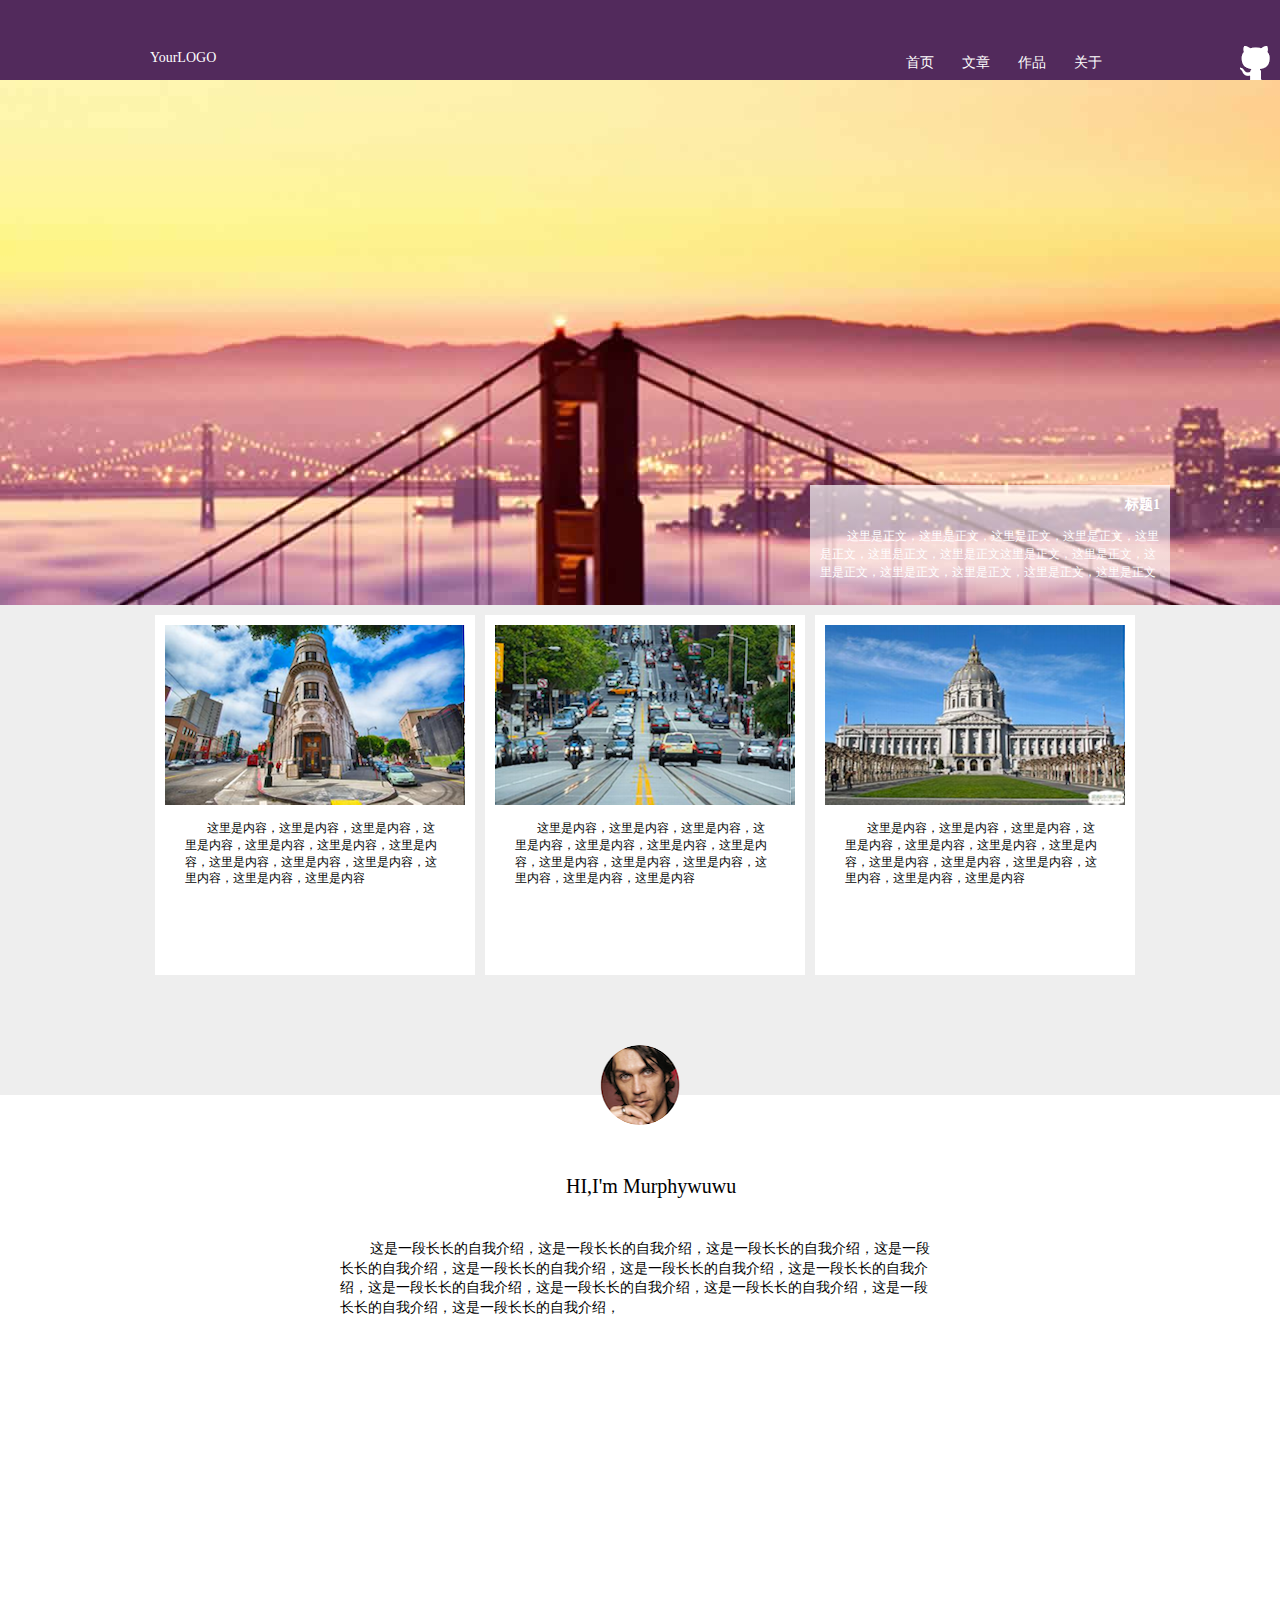
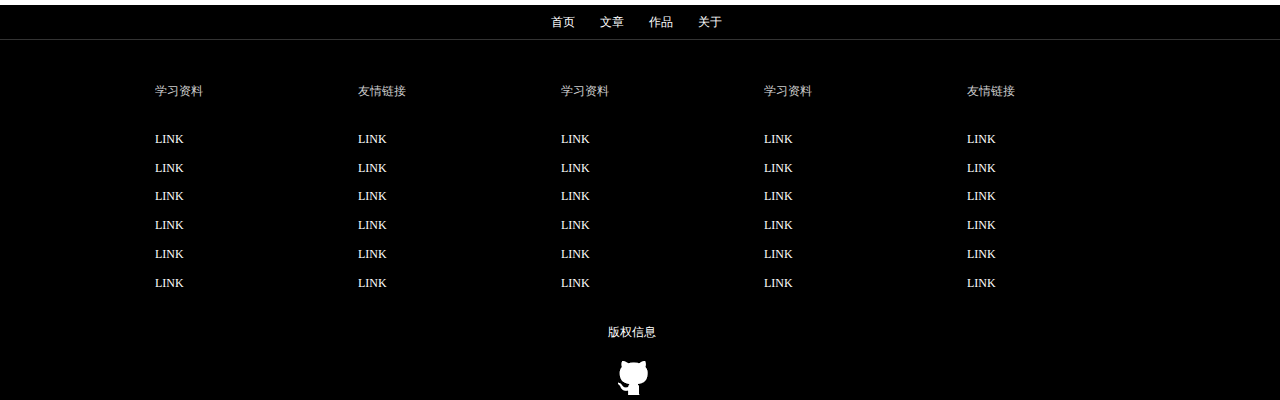
<file: TASK0001/index.html>
<!DOCTYPE html>
<html lang="en">
<head>
	<meta charset="UTF-8">
    <meta name="viewport" content="width=320,initial-scale=1.0">
	<title>首页</title>
</head>
<link rel="stylesheet" href="css/style.css" type="text/css">
<body>
	<!-- 头部 -->
	<div class="header">
	    <div class="h-nav-wrap clearfix">
	    	<div class="logo">YourLOGO</div>
	    	<ul class="h-nav clearfix">
	    		<li><a href="index.html">首页</a><li>
	    		<li><a href="blog.html">文章</a></li>
	    		<li><a href="gallery.html">作品</a></li>
	    		<li><a href="about.html">关于</a></li>
	    	</ul>
	    </div>
	    <a href="https://github.com/murphywuwu" class="t-git-icon">
	    	<img src="img/icon-github.png" alt="git">
	    </a>
	</div>
    <!-- 内容 -->
    <div class="main">
        <div class="bg">
        	<div class="bg-block">
        		<h2>标题1</h2>
        		<p>这里是正文，这里是正文，这里是正文，这里是正文，这里是正文，这里是正文，这里是正文这里是正文，这里是正文，这里是正文，这里是正文，这里是正文，这里是正文，这里是正文</p>
        	</div>
        </div>
        <div class="blog-list-wrap">
        	<div class="blog-list clearfix">
        		<div class="blog">
        			<div class="blog-bg b1"></div>
        			<p>这里是内容，这里是内容，这里是内容，这里是内容，这里是内容，这里是内容，这里是内容，这里是内容，这里是内容，这里是内容，这里内容，这里是内容，这里是内容</p>
        		</div>
        		<div class="blog">
                    <div class="blog-bg b2"></div>
        			<p>这里是内容，这里是内容，这里是内容，这里是内容，这里是内容，这里是内容，这里是内容，这里是内容，这里是内容，这里是内容，这里内容，这里是内容，这里是内容</p>
        		</div>
        		<div class="blog">
                    <div class="blog-bg b3"></div>
        			<p>这里是内容，这里是内容，这里是内容，这里是内容，这里是内容，这里是内容，这里是内容，这里是内容，这里是内容，这里是内容，这里内容，这里是内容，这里是内容</p>
        		</div>
        	</div>
        </div>
        <div class="intro-wrap">
        	<div class="head"></div>
        	<h1>HI,I'm Murphywuwu</h1>
        	<p>这是一段长长的自我介绍，这是一段长长的自我介绍，这是一段长长的自我介绍，这是一段长长的自我介绍，这是一段长长的自我介绍，这是一段长长的自我介绍，这是一段长长的自我介绍，这是一段长长的自我介绍，这是一段长长的自我介绍，这是一段长长的自我介绍，这是一段长长的自我介绍，这是一段长长的自我介绍，</p>
        </div>
    </div> 
    <!-- 底部 -->
    <div class="footer">
        <div class="f-nav-wrap">
        	<ul class="f-nav">
        		<li><a href="index.html">首页</a></li>
        		<li><a href="blog.html">文章</a></li>
        		<li><a href="gallery.html">作品</a></li>
        		<li><a href="about.html">关于</a></li>
        	</ul>
        </div>
        <div class="list-wrap clearfix">
        	<ul class="list">
		    	<li>学习资料</li>
		    	<li><a href="#">LINK</a></li>
		    	<li><a href="#">LINK</a></li>
		    	<li><a href="#">LINK</a></li>
		    	<li><a href="#">LINK</a></li>
		    	<li><a href="#">LINK</a></li>
		    	<li><a href="#">LINK</a></li>
        	</ul>
        	<ul class="list">
		    	<li>友情链接</li>
		    	<li><a href="#">LINK</a></li>
		    	<li><a href="#">LINK</a></li>
		    	<li><a href="#">LINK</a></li>
		    	<li><a href="#">LINK</a></li>
		    	<li><a href="#">LINK</a></li>
		    	<li><a href="#">LINK</a></li>
        	</ul>
        	<ul class="list">
		    	<li>学习资料</li>
		    	<li><a href="#">LINK</a></li>
		    	<li><a href="#">LINK</a></li>
		    	<li><a href="#">LINK</a></li>
		    	<li><a href="#">LINK</a></li>
		    	<li><a href="#">LINK</a></li>
		    	<li><a href="#">LINK</a></li>
        	</ul>
        	<ul class="list">
		    	<li>学习资料</li>
		    	<li><a href="#">LINK</a></li>
		    	<li><a href="#">LINK</a></li>
		    	<li><a href="#">LINK</a></li>
		    	<li><a href="#">LINK</a></li>
		    	<li><a href="#">LINK</a></li>
		    	<li><a href="#">LINK</a></li>
        	</ul>
        	<ul class="list">
		    	<li>友情链接</li>
		    	<li><a href="#">LINK</a></li>
		    	<li><a href="#">LINK</a></li>
		    	<li><a href="#">LINK</a></li>
		    	<li><a href="#">LINK</a></li>
		    	<li><a href="#">LINK</a></li>
		    	<li><a href="#">LINK</a></li>
        	</ul>
        </div>
        <div class="git-icon-wrap">
        	<div class="copyright">版权信息</div>
        	<a href="https://github.com/murphywuwu" class="f-git-icon">
                <img src="img/icon-github.png" alt="git">
            </a>
        </div>       
    </div>
</body>
</html>
</file>
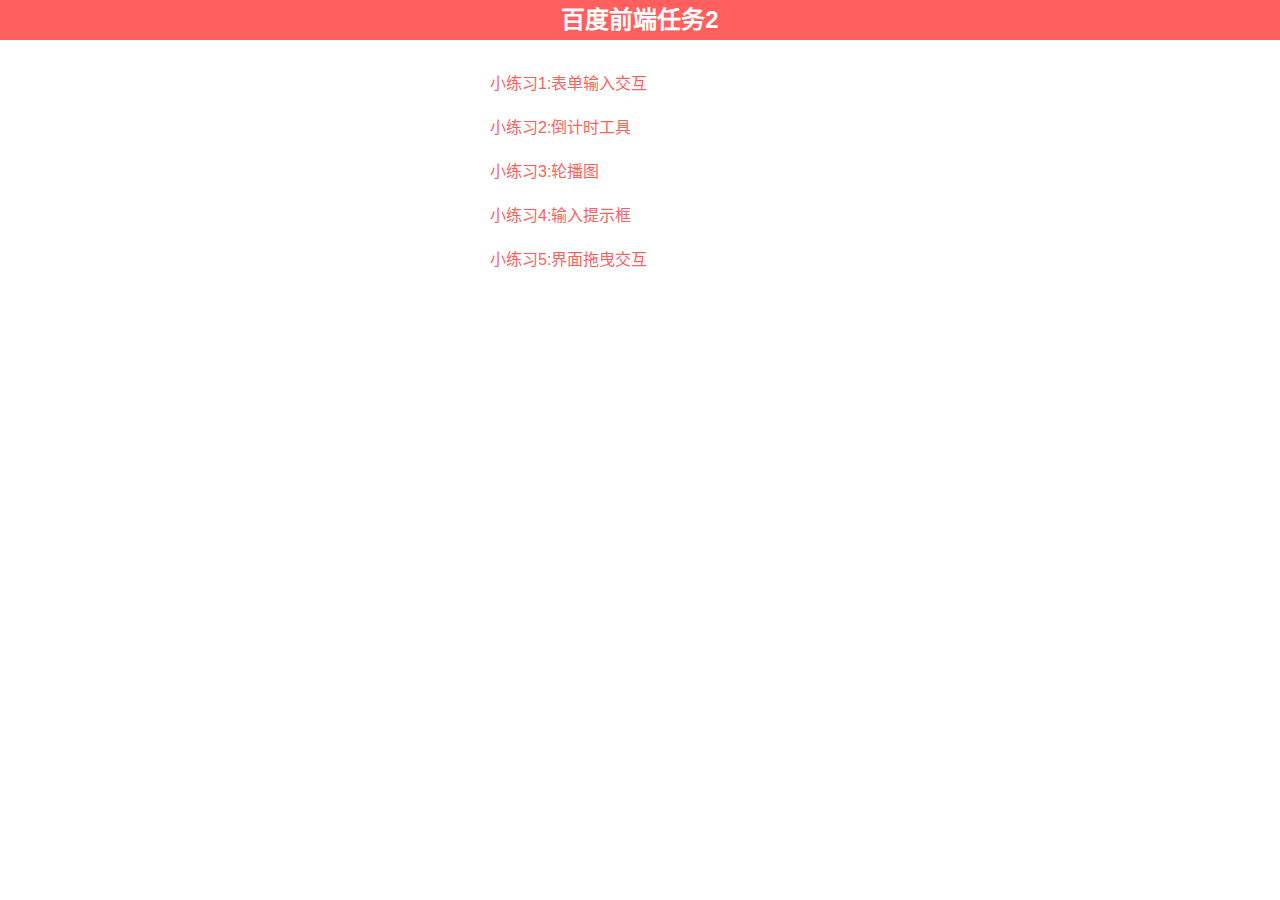
<file: TASK0002/index.html>
<!DOCTYPE html>
<html lang="zh-cn">
<head>
    <meta charset="UTF-8">
    <title>TASK0002</title>
    <link rel="stylesheet" type="text/css" href="css/style.css">
    </head>
<body>
    <h2>百度前端任务2</h2>
    <ul id="task-list">
        <li><a href="http://murphywuwu.github.io/IFE-TASK/TASK0002/task0002_1.html">小练习1:表单输入交互</a></li>
        <li><a href="http://murphywuwu.github.io/IFE-TASK/TASK0002/task0002_2.html">小练习2:倒计时工具</a></li>
        <li><a href="http://murphywuwu.github.io/IFE-TASK/TASK0002/task0002_3.html">小练习3:轮播图</a></li>
        <li><a href="http://murphywuwu.github.io/IFE-TASK/TASK0002/task0002_4.html">小练习4:输入提示框</a></li>
        <li><a href="http://murphywuwu.github.io/IFE-TASK/TASK0002/task0002_5.html">小练习5:界面拖曳交互</a></li>
    </ul>
</body>
</html>
</file>
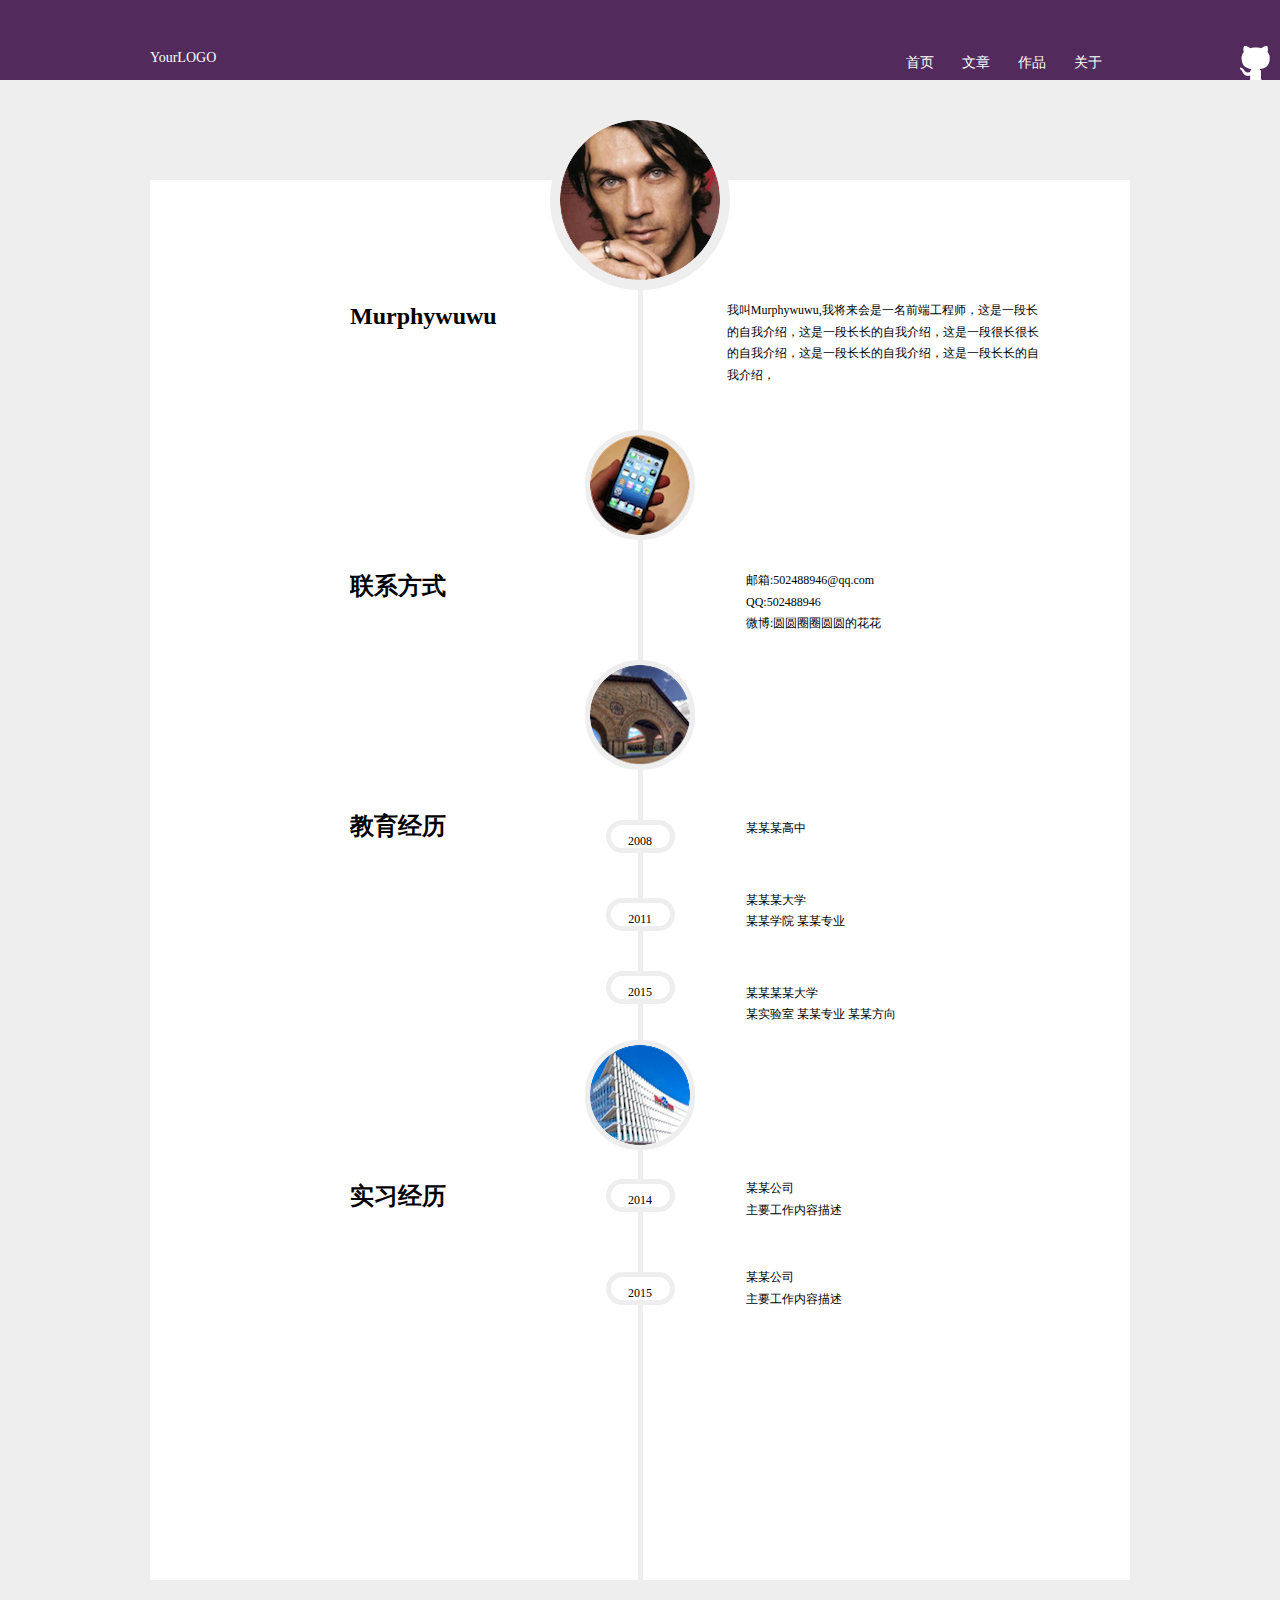
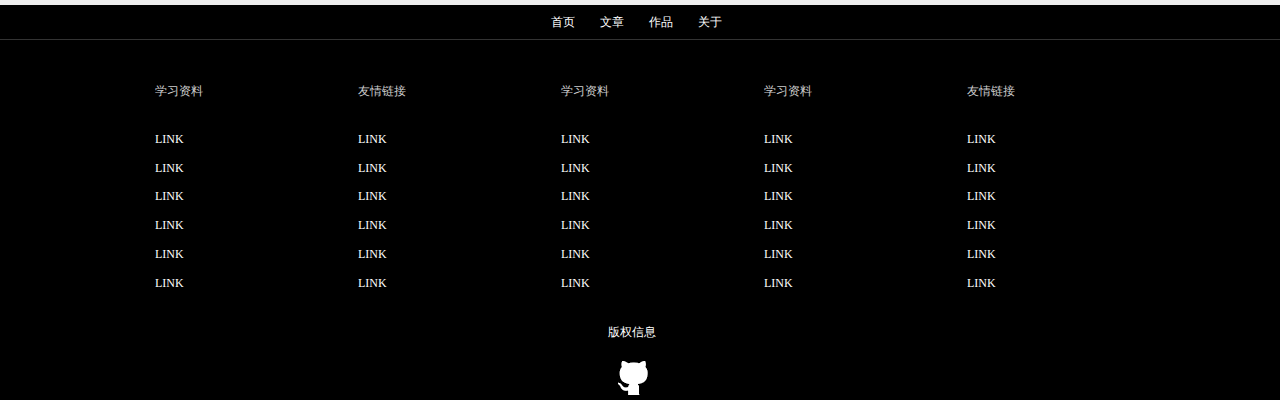
<file: TASK0001/about.html>
<!DOCTYPE html>
<html lang="en">
<head>
	<meta charset="UTF-8">
    <meta name="viewpor" content="width=device-width,initial-scale=1">
	<title>关于</title>
</head>
<link rel="stylesheet" href="css/style.css" type="text/css">
<body>
	<!-- 头部 -->
	<div class="header">
	    <div class="h-nav-wrap clearfix">
	    	<div class="logo">YourLOGO</div>
	    	<ul class="h-nav clearfix">
	    		<li><a href="index.html">首页</a><li>
	    		<li><a href="blog.html">文章</a></li>
	    		<li><a href="gallery.html">作品</a></li>
	    		<li><a href="about.html">关于</a></li>
	    	</ul>
	    </div>
	    <a href="https://github.com/murphywuwu" class="t-git-icon">
	    	<img src="img/icon-github.png" alt="git">
	    </a>
	</div>
    <!-- 内容 -->
    <div class="main pt100 pb25">
        <div class="main-inner about">
        	<div class="intro-head"></div>
        	<div class="intro-info">
        		<div></div>
        		<div></div>
        		<div></div>
        	</div>
        	<div class="intro-date">
        		<div>2008</div>
        		<div>2011</div>
        		<div>2015</div>
        		<div>2014</div>
        		<div>2015</div>
        	</div>
        	<div class="intro-txt">
        		<div class="self-intro-txt clearfix">
        			<h1>Murphywuwu</h1>
        			<div style="margin-left: 230px;">
        			我叫Murphywuwu,我将来会是一名前端工程师，这是一段长的自我介绍，这是一段长长的自我介绍，这是一段很长很长的自我介绍，这是一段长长的自我介绍，这是一段长长的自我介绍，
        			</div>
        		</div>
        		<div class="connect-intro-txt clearfix">
        			<h1>联系方式</h1>
        			<div>
        			邮箱:502488946@qq.com <br/>
        			QQ:502488946 <br/>
        			微博:圆圆圈圈圆圆的花花 <br/>
        			</div>
        		</div>
        		<div class="educate-intro-txt clearfix">
        		    <h1>教育经历</h1>
                    <div>
                        <p>某某某高中</p>
                        <p>某某某大学 <br>
                           某某学院 某某专业</p>
        		    	<p>某某某某大学 <br>
        		    	某实验室 某某专业 某某方向
        		    	</p>
                    </div>
        		</div>
        		<div class="work-intro-txt clearfix">
        			<h1>实习经历</h1>
                    <div>
        				<p>
        				某某公司 <br>
        				主要工作内容描述 </p>
                        <p>某某公司 <br>
        				主要工作内容描述
        				</p>
                    </div>
        		</div>
        	</div>
        	<div class="central-line"></div>
        </div>
    </div>
    <!-- 底部 -->
    <div class="footer">
        <div class="f-nav-wrap">
        	<ul class="f-nav">
        		<li><a href="index.html">首页</a></li>
        		<li><a href="blog.html">文章</a></li>
        		<li><a href="gallery.html">作品</a></li>
        		<li><a href="about.html">关于</a></li>
        	</ul>
        </div>
        <div class="list-wrap clearfix">
        	<ul class="list">
		    	<li>学习资料</li>
		    	<li><a href="#">LINK</a></li>
		    	<li><a href="#">LINK</a></li>
		    	<li><a href="#">LINK</a></li>
		    	<li><a href="#">LINK</a></li>
		    	<li><a href="#">LINK</a></li>
		    	<li><a href="#">LINK</a></li>
        	</ul>
        	<ul class="list">
		    	<li>友情链接</li>
		    	<li><a href="#">LINK</a></li>
		    	<li><a href="#">LINK</a></li>
		    	<li><a href="#">LINK</a></li>
		    	<li><a href="#">LINK</a></li>
		    	<li><a href="#">LINK</a></li>
		    	<li><a href="#">LINK</a></li>
        	</ul>
        	<ul class="list">
		    	<li>学习资料</li>
		    	<li><a href="#">LINK</a></li>
		    	<li><a href="#">LINK</a></li>
		    	<li><a href="#">LINK</a></li>
		    	<li><a href="#">LINK</a></li>
		    	<li><a href="#">LINK</a></li>
		    	<li><a href="#">LINK</a></li>
        	</ul>
        	<ul class="list">
		    	<li>学习资料</li>
		    	<li><a href="#">LINK</a></li>
		    	<li><a href="#">LINK</a></li>
		    	<li><a href="#">LINK</a></li>
		    	<li><a href="#">LINK</a></li>
		    	<li><a href="#">LINK</a></li>
		    	<li><a href="#">LINK</a></li>
        	</ul>
        	<ul class="list">
		    	<li>友情链接</li>
		    	<li><a href="#">LINK</a></li>
		    	<li><a href="#">LINK</a></li>
		    	<li><a href="#">LINK</a></li>
		    	<li><a href="#">LINK</a></li>
		    	<li><a href="#">LINK</a></li>
		    	<li><a href="#">LINK</a></li>
        	</ul>
        </div>
        <div class="git-icon-wrap">
        	<div class="copyright">版权信息</div>
        	<a href="https://github.com/murphywuwu" class="f-git-icon">
                <img src="img/icon-github.png" alt="git">
            </a>
        </div>       
    </div>
</body>
</html>
</file>
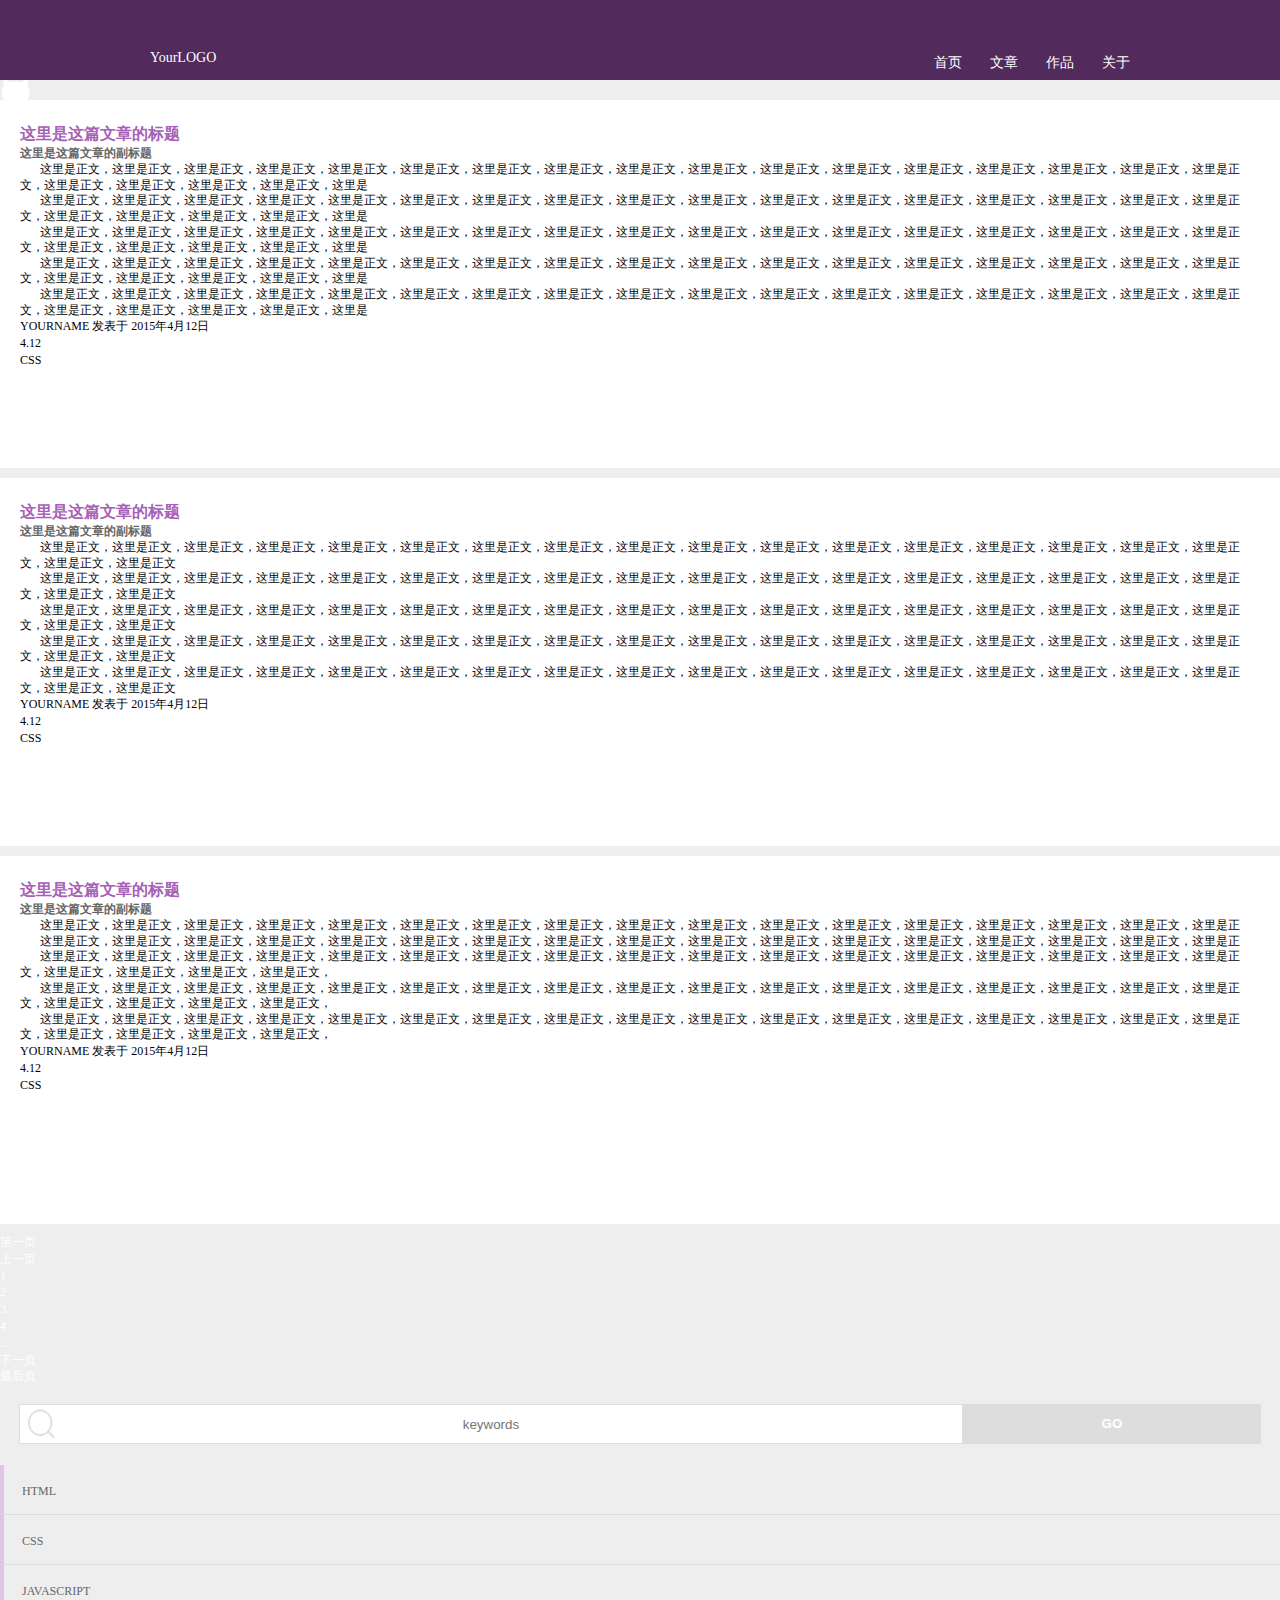
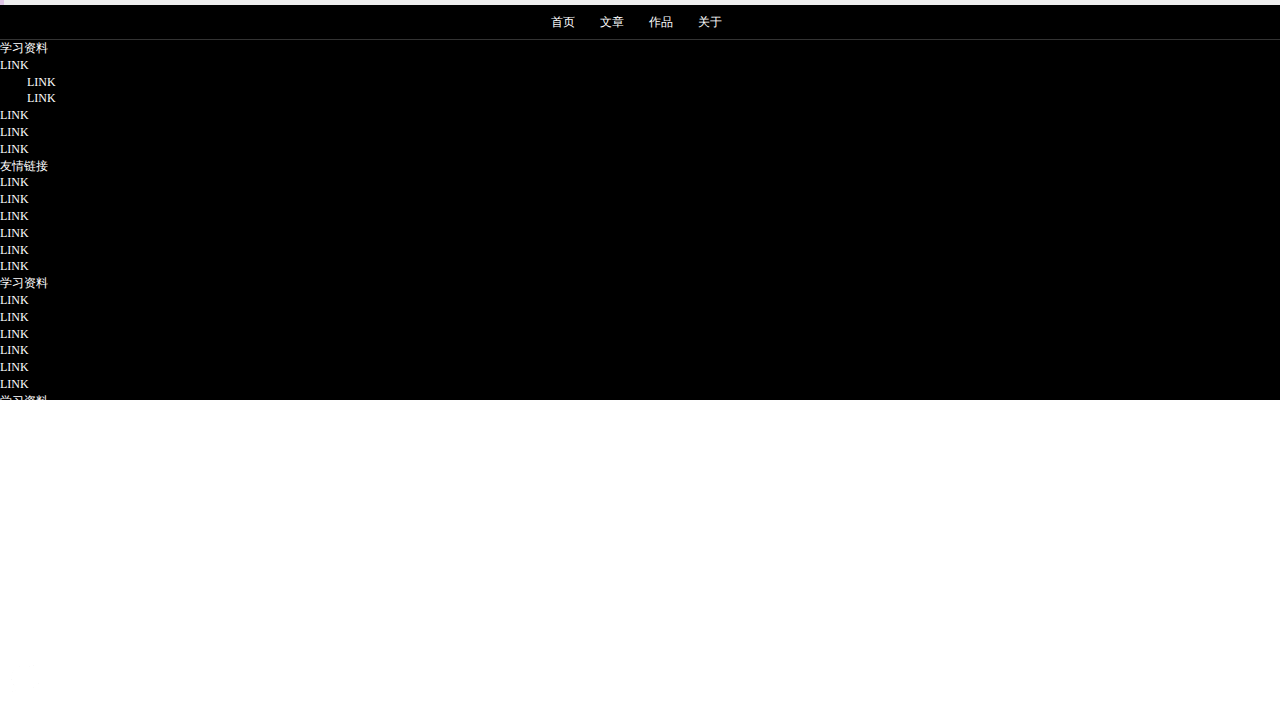
<file: TASK0001/blog.html>
<!DOCTYPE html>
<html lang="en">
<head>
	<meta charset="UTF-8">
    <meta name="viewpor" content="width=device-width,initial-scale=1">
	<title>文章</title>
</head>
<link rel="stylesheet" href="css/style.css" type="text/css">
<body>
	<!-- 头部 -->
	<div class="header">
	    <div class="h-nav-wrap clearfix fix-width-center">
	    	<div class="logo">YourLOGO</div>
	    	<ul class="h-nav nav fs0">
                <li><a href="index.html">首页</a></li>
                <li><a href="blog.html">文章</a></li>
                <li><a href="gallery.html">作品</a></li>
                <li><a href="about.html">关于</a></li>
            </ul>
	    </div>
	    <a href="https://github.com/murphywuwu" class="h-git-icon git-icon">
	    	<img src="img/icon-github.png" alt="git">
	    </a>
	</div>
    <!-- 内容 -->
    <div class="main pt20">
        <div class="fix-width-center">
        	<div class="fl container">
	            <div class="article">
                    <div class="article-content">
    	                <h2>这里是这篇文章的标题</h2>
    	                <h3>这里是这篇文章的副标题</h3>
                        <p>这里是正文，这里是正文，这里是正文，这里是正文，这里是正文，这里是正文，这里是正文，这里是正文，这里是正文，这里是正文，这里是正文，这里是正文，这里是正文，这里是正文，这里是正文，这里是正文，这里是正文，这里是正文，这里是正文，这里是正文，这里是正文，这里是</p>
                        <p>这里是正文，这里是正文，这里是正文，这里是正文，这里是正文，这里是正文，这里是正文，这里是正文，这里是正文，这里是正文，这里是正文，这里是正文，这里是正文，这里是正文，这里是正文，这里是正文，这里是正文，这里是正文，这里是正文，这里是正文，这里是正文，这里是</p>
                        <p> 这里是正文，这里是正文，这里是正文，这里是正文，这里是正文，这里是正文，这里是正文，这里是正文，这里是正文，这里是正文，这里是正文，这里是正文，这里是正文，这里是正文，这里是正文，这里是正文，这里是正文，这里是正文，这里是正文，这里是正文，这里是正文，这里是</p>
                        <p>这里是正文，这里是正文，这里是正文，这里是正文，这里是正文，这里是正文，这里是正文，这里是正文，这里是正文，这里是正文，这里是正文，这里是正文，这里是正文，这里是正文，这里是正文，这里是正文，这里是正文，这里是正文，这里是正文，这里是正文，这里是正文，这里是</p>
                        <p>这里是正文，这里是正文，这里是正文，这里是正文，这里是正文，这里是正文，这里是正文，这里是正文，这里是正文，这里是正文，这里是正文，这里是正文，这里是正文，这里是正文，这里是正文，这里是正文，这里是正文，这里是正文，这里是正文，这里是正文，这里是正文，这里是</p>
                    </div>
                    <div class="article-push-time">YOURNAME 发表于 2015年4月12日</div>
	        	    <div class="article-side-nav">
	        		    <div class="tag">4.12</div>
	        			<div class="date">CSS</div>
	        		</div>
	            </div>
	            <div class="article">
                    <div class="article-content">
    				    <h2>这里是这篇文章的标题</h2>
    				    <h3>这里是这篇文章的副标题</h3>
    				    <p>这里是正文，这里是正文，这里是正文，这里是正文，这里是正文，这里是正文，这里是正文，这里是正文，这里是正文，这里是正文，这里是正文，这里是正文，这里是正文，这里是正文，这里是正文，这里是正文，这里是正文，这里是正文，这里是正文</p>
    				    <p>这里是正文，这里是正文，这里是正文，这里是正文，这里是正文，这里是正文，这里是正文，这里是正文，这里是正文，这里是正文，这里是正文，这里是正文，这里是正文，这里是正文，这里是正文，这里是正文，这里是正文，这里是正文，这里是正文</p>
    				    <p>这里是正文，这里是正文，这里是正文，这里是正文，这里是正文，这里是正文，这里是正文，这里是正文，这里是正文，这里是正文，这里是正文，这里是正文，这里是正文，这里是正文，这里是正文，这里是正文，这里是正文，这里是正文，这里是正文</p>
    				    <p>这里是正文，这里是正文，这里是正文，这里是正文，这里是正文，这里是正文，这里是正文，这里是正文，这里是正文，这里是正文，这里是正文，这里是正文，这里是正文，这里是正文，这里是正文，这里是正文，这里是正文，这里是正文，这里是正文</p>
    				    <p>这里是正文，这里是正文，这里是正文，这里是正文，这里是正文，这里是正文，这里是正文，这里是正文，这里是正文，这里是正文，这里是正文，这里是正文，这里是正文，这里是正文，这里是正文，这里是正文，这里是正文，这里是正文，这里是正文</p>
                    </div>
				    <div class="article-push-time">YOURNAME 发表于 2015年4月12日</div>
	        	    <div class="article-side-nav">
	        		    <div class="tag">4.12</div>
	        			<div class="date">CSS</div>
	        		</div>
	        	</div>
	            <div class="article">
                    <div class="article-content">
                        <h2>这里是这篇文章的标题</h2>
                        <h3>这里是这篇文章的副标题</h3>
                        <p>这里是正文，这里是正文，这里是正文，这里是正文，这里是正文，这里是正文，这里是正文，这里是正文，这里是正文，这里是正文，这里是正文，这里是正文，这里是正文，这里是正文，这里是正文，这里是正文，这里是正</p>
                        <p>这里是正文，这里是正文，这里是正文，这里是正文，这里是正文，这里是正文，这里是正文，这里是正文，这里是正文，这里是正文，这里是正文，这里是正文，这里是正文，这里是正文，这里是正文，这里是正文，这里是正</p>
                        <p>这里是正文，这里是正文，这里是正文，这里是正文，这里是正文，这里是正文，这里是正文，这里是正文，这里是正文，这里是正文，这里是正文，这里是正文，这里是正文，这里是正文，这里是正文，这里是正文，这里是正文，这里是正文，这里是正文，这里是正文，这里是正文，</p>
                        <p>这里是正文，这里是正文，这里是正文，这里是正文，这里是正文，这里是正文，这里是正文，这里是正文，这里是正文，这里是正文，这里是正文，这里是正文，这里是正文，这里是正文，这里是正文，这里是正文，这里是正文，这里是正文，这里是正文，这里是正文，这里是正文，</p>
                        <p>这里是正文，这里是正文，这里是正文，这里是正文，这里是正文，这里是正文，这里是正文，这里是正文，这里是正文，这里是正文，这里是正文，这里是正文，这里是正文，这里是正文，这里是正文，这里是正文，这里是正文，这里是正文，这里是正文，这里是正文，这里是正文，</p>
                    </div>
                    <div class="article-push-time">YOURNAME 发表于 2015年4月12日</div>
	        	    <div class="article-side-nav">
	        		    <div class="tag">4.12</div>
	        			<div class="date">CSS</div>

	        		</div>
	        	</div>
	        	<div class="index fs0">
	        		<div><a href="#">第一页</a></div>
	        		<div><a href="#">上一页</a></div>
	        		<div><a href="#">1</a></div>
	        		<div><a href="#">2</a></div>
	        		<div><a href="#">3</a></div>
	        		<div class="current"><a href="#">4</a></div>
	        		<div><a href="#">...</a></div>
	        		<div><a href="#">下一页</a></div>
	        		<div><a href="#">最后页</a></div>
	        	</div>
            </div>
		    <div class="fr sidebar">
	        	<div class="search">
                    <div class="search-block">
    	        	    <div class="search-icon"></div>
    	        		<input type="text" placeholder="keywords">
    	        	    <button>GO</button>
                    </div>
	        	</div>
        		<div class="tag-list">
        			<div>HTML</div>
        			<div>CSS</div>
        			<div>JAVASCRIPT</div>
        			<div>其他文章</div>
        		</div>
        	    <div class="cal">
                    <div class="date-select">
                        <a href="#" class="pre"></a>
                        <span>2015.04</span>
                        <a href="#" class="next"></a>
                    </div>
        	    	<table>
                        <thead>
                            <tr>
                                <th>M</th>
                                <th>T</th>
                                <th>S</th>
                                <th>W</th>
                                <th>F</th>
                                <th>S</th>
                                <th>S</th>
                            </tr>
                        </thead>
                        <tbody>
                            <tr>
                                <td>1</td>
                                <td>2</td>
                                <td>3</td>
                                <td>4</td>
                                <td class="current">5</td>
                                <td>6</td>
                                <td>7</td>
                            </tr>
                            <tr>
                                <td>8</td>
                                <td>9</td>
                                <td>10</td>
                                <td>11</td>
                                <td>12</td>
                                <td>13</td>
                                <td>14</td>
                            </tr>
                            <tr>
                                <td>15</td>
                                <td>16</td>
                                <td>17</td>
                                <td>18</td>
                                <td>19</td>
                                <td>20</td>
                                <td>21</td>
                            </tr>
                            <tr>
                                <td>22</td>
                                <td>23</td>
                                <td>24</td>
                            </tr>
                        </tbody>
        	    	</table>
        	    </div>
        		<div class="tag-cloud">
                    <div>Tags</div>
                    <span>JavaScript</span>
                    <span>CSS</span>
                    <span>flex</span>
                    <span>webGL</span>
                    <span>HTML</span>
                    <span>Canvas</span>
                    <span>prototype</span>
                    <span>HTML5</span>
                    <span>grid</span>
                    <span>nodeJS</span>
                    <span>CSS3</span>
                    <span>jQuery</span>
                    <span>Echarts</span>
        		</div>
		    </div>
        </div>
    </div>
    <!-- 底部 -->
    <div class="footer">
        <div class="f-nav-wrap">
        	<ul class="f-nav nav fs0">
        		<li><a href="index.html">首页</a></li>
        		<li><a href="blog.html">文章</a></li>
        		<li><a href="gallery.html">作品</a></li>
        		<li><a href="about.html">关于</a></li>
        	</ul>
        </div>
        <div class="friend-link-wrap fs0">
        	<ul class="link-list">
		    	<li>学习资料</li>
		    	<li><a href="#">LINK</a></li>
		    	<li><a href="#">LINK</a></li>
		    	<li><a href="#">LINK</a></li>
		    	<li><a href="#">LINK</a></li>
		    	<li><a href="#">LINK</a></li>
		    	<li><a href="#">LINK</a></li>
        	</ul>
        	<ul class="link-list">
		    	<li>友情链接</li>
		    	<li><a href="#">LINK</a></li>
		    	<li><a href="#">LINK</a></li>
		    	<li><a href="#">LINK</a></li>
		    	<li><a href="#">LINK</a></li>
		    	<li><a href="#">LINK</a></li>
		    	<li><a href="#">LINK</a></li>
        	</ul>
        	<ul class="link-list">
		    	<li>学习资料</li>
		    	<li><a href="#">LINK</a></li>
		    	<li><a href="#">LINK</a></li>
		    	<li><a href="#">LINK</a></li>
		    	<li><a href="#">LINK</a></li>
		    	<li><a href="#">LINK</a></li>
		    	<li><a href="#">LINK</a></li>
        	</ul>
        	<ul class="link-list">
		    	<li>学习资料</li>
		    	<li><a href="#">LINK</a></li>
		    	<li><a href="#">LINK</a></li>
		    	<li><a href="#">LINK</a></li>
		    	<li><a href="#">LINK</a></li>
		    	<li><a href="#">LINK</a></li>
		    	<li><a href="#">LINK</a></li>
        	</ul>
        	<ul class="link-list">
		    	<li>友情链接</li>
		    	<li><a href="#">LINK</a></li>
		    	<li><a href="#">LINK</a></li>
		    	<li><a href="#">LINK</a></li>
		    	<li><a href="#">LINK</a></li>
		    	<li><a href="#">LINK</a></li>
		    	<li><a href="#">LINK</a></li>
        	</ul>
        </div>
    	<div class="copyright">版权信息</div>
    	<a href="https://github.com/murphywuwu" class="f-git-icon git-icon">
            <img src="img/icon-github.png" alt="git">
        </a>
    </div>
</body>
</html>
</file>
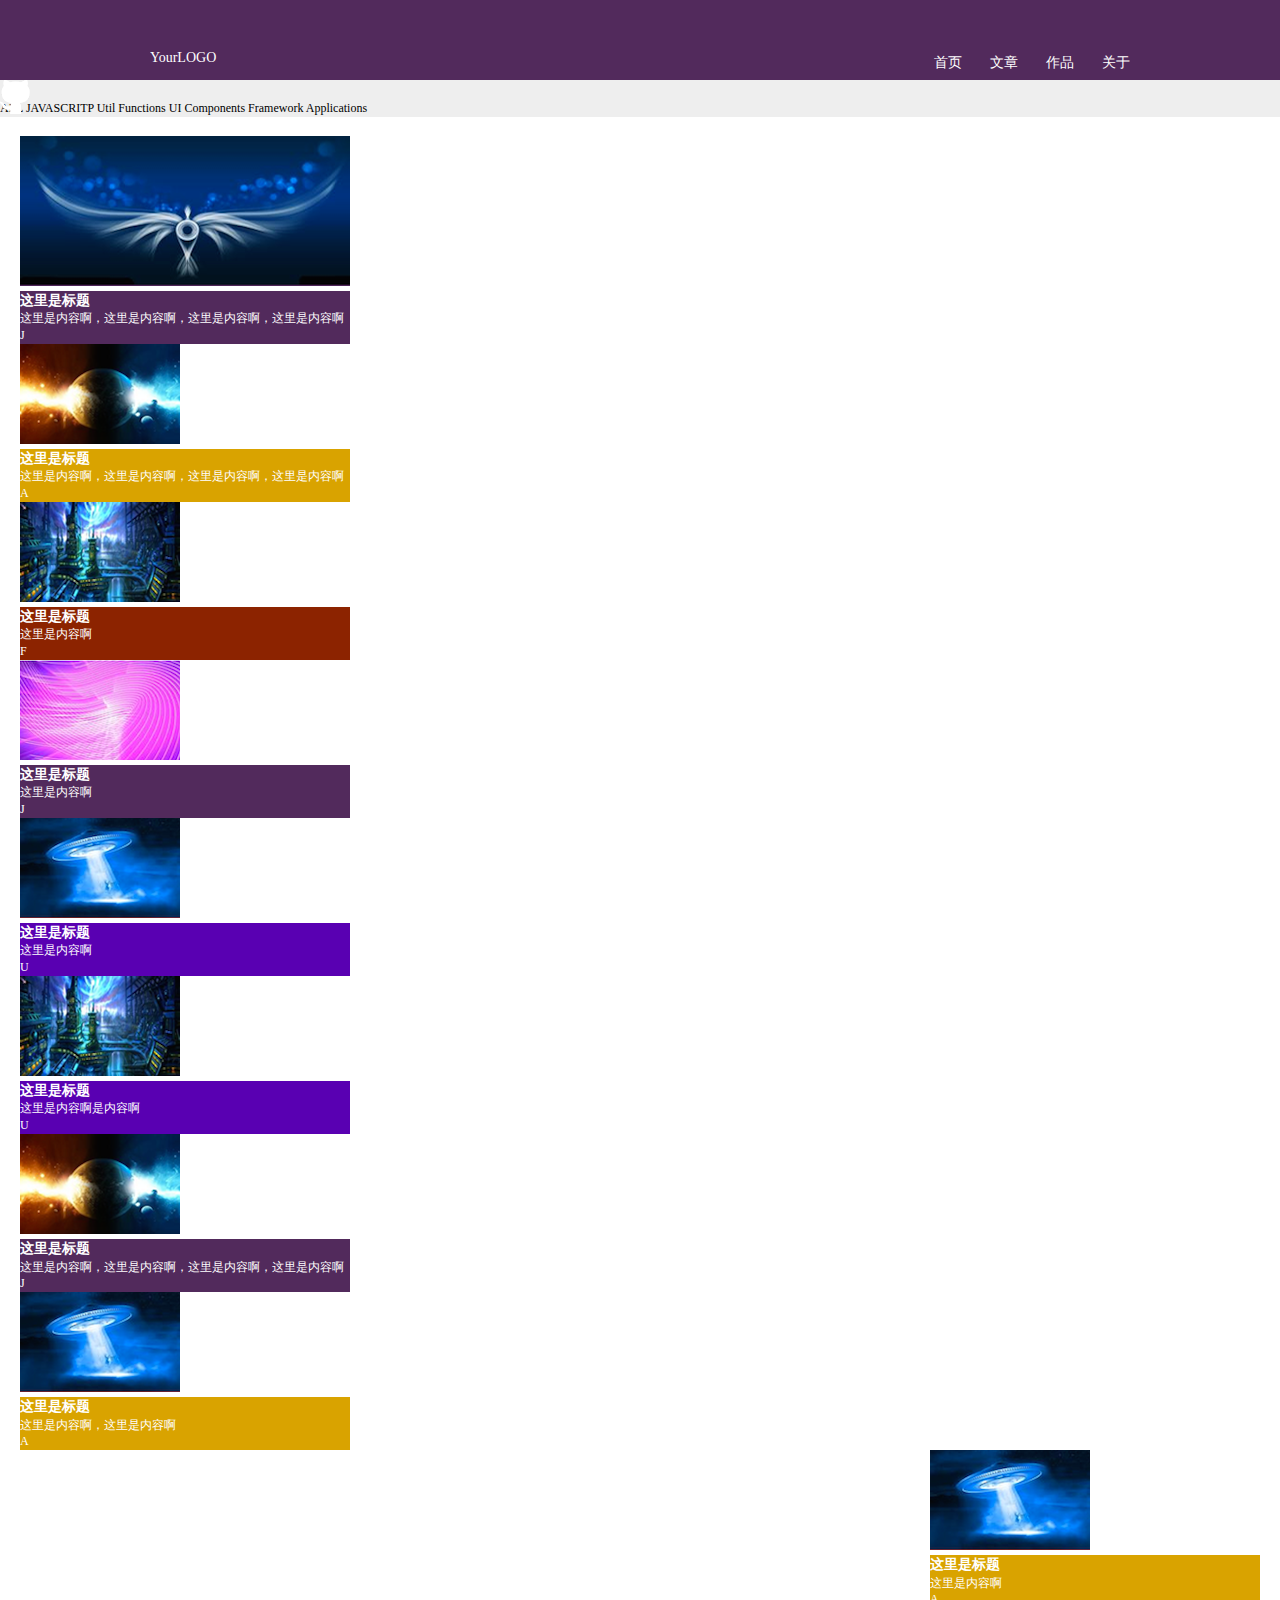
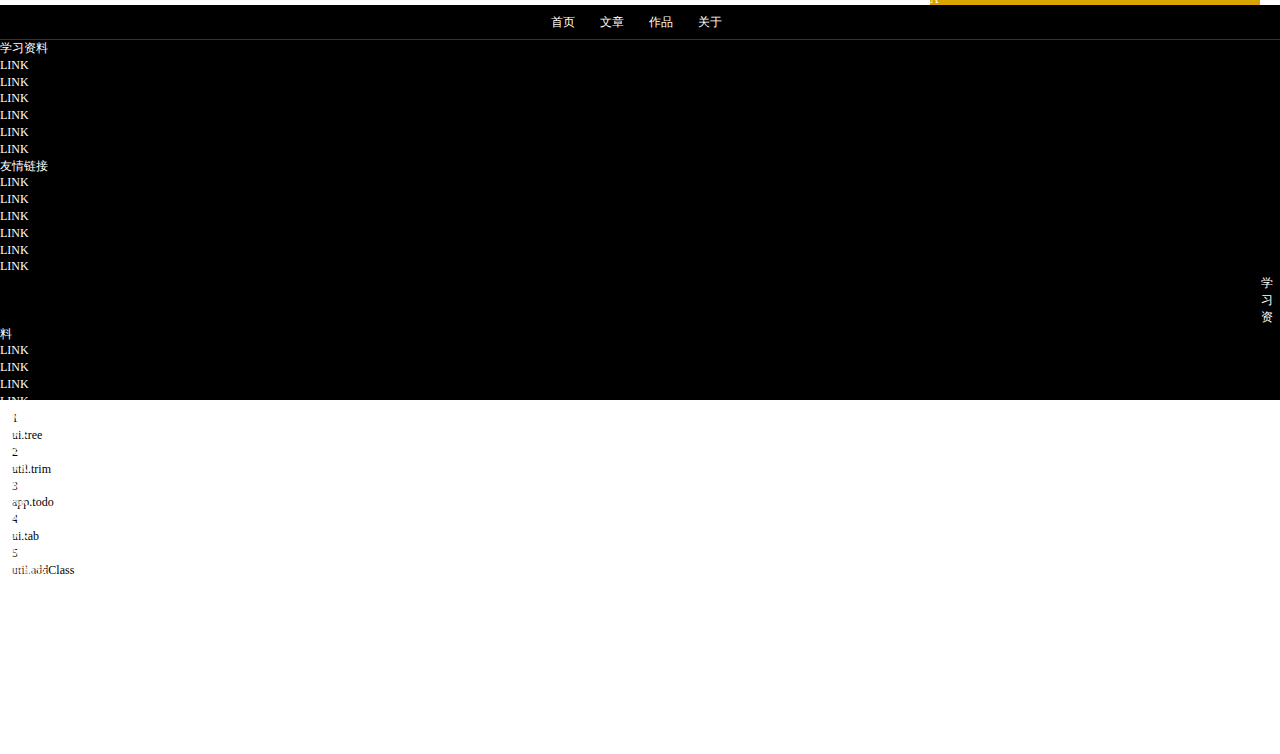
<file: TASK0001/gallery.html>
<!DOCTYPE html>
<html lang="en">
<head>
	<meta charset="UTF-8">
	<meta name="viewpor" content="width=device-width,initial-scale=1">
	<title>作品</title>
</head>
<link rel="stylesheet" href="css/style.css" type="text/css">
<body>
	<!-- 头部 -->
	<div class="header">
	    <div class="h-nav-wrap clearfix fix-width-center">
	    	<div class="logo">YourLOGO</div>
	    	<ul class="h-nav nav fs0">
	    	    <li><a href="index.html">首页</a></li>
	    	    <li><a href="blog.html">文章</a></li>
	    	    <li><a href="gallery.html">作品</a></li>
	    	    <li><a href="about.html">关于</a></li>
	    	</ul>
	    </div>
	    <a href="https://github.com/murphywuwu" class="h-git-icon git-icon">
	    	<img src="img/icon-github.png" alt="git">
	    </a>
	</div>
    <!-- 内容 -->
    <div class="main pt20">
		<div class="fix-width-center">
		    <div class="fl container">
	            <div class="tab-menu fs0">
			        <span>ALL</span>
			        <span class="active">JAVASCRITP Util Functions</span>
			        <span class="active">UI Components</span>
			        <span class="active">Framework</span>
			        <span class="active">Applications</span>
	            </div>
		        <div class="works-menu">
		            <div class="works-l">
		                <div>
		                	<img src="img/work-bg-1.png">
		                	<div class="works-info bg-j">
		                		<h3>这里是标题</h3>
		                		<p>这里是内容啊，这里是内容啊，这里是内容啊，这里是内容啊</p>
		                		<div class="works-letter">J</div>
		                	</div>
		                </div>
		                <div class="fl">
		                    <div class="small-block">
		                	    <img src="img/work-bg-2.png">
		                	    <div class="works-info bg-a">
		                		    <h3>这里是标题</h3>
		                		    <p>这里是内容啊，这里是内容啊，这里是内容啊，这里是内容啊</p>
		                		    <div class="works-letter">A</div>
		                	    </div>
		                    </div>
			                <div class="small-block fl">
			                	<img src="img/work-bg-3.png">
			                	<div class="works-info bg-f">
			                		<h3>这里是标题</h3>
			                		<p>这里是内容啊</p>
			                		<div class="works-letter">F</div>
			                	</div>
			                </div>
			            </div>
		                <div class="fr">
			                <div class="small-block">
			                	<img src="img/work-bg-4.png">
			                	<div class="works-info bg-j">
			                		<h3>这里是标题</h3>
			                		<p>这里是内容啊</p>
			                		<div class="works-letter">J</div>
			                	</div>
			                </div>
			                <div class="small-block">
			                	<img src="img/work-bg-5.png">
			                	<div class="works-info bg-u">
			                		<h3>这里是标题</h3>
			                		<p>这里是内容啊</p>
			                		<div class="works-letter">U</div>
			                	</div>
			                </div>
		                </div>
		            </div>
		            <div class="works-c">
		                <div>
		                	<img src="img/work-bg-3.png">
		                	 <div class="works-info bg-u">
		                	 	<h3>这里是标题</h3>
		                	 	<p>这里是内容啊是内容啊</p>
		                	 	<div class="works-letter">U</div>
		                	 </div>
		                </div>
		                <div>
		                	<img src="img/work-bg-2.png">
		                	 <div class="works-info bg-j">
		                	 	<h3>这里是标题</h3>
		                	 	<p>这里是内容啊，这里是内容啊，这里是内容啊，这里是内容啊</p>
		                	 	<div class="works-letter">J</div>
		                	 </div>
		                </div>
		                <div>
		                	<img src="img/work-bg-5.png">
		                	 <div class="works-info bg-a">
		                	 	<h3>这里是标题</h3>
		                	 	<p>这里是内容啊，这里是内容啊</p>
		                	 	<div class="works-letter">A</div>
		                	 </div>
		                </div>
		            </div>
		            <div class="works-r">
		                <div>
		                	<img src="img/work-bg-5.png">
		                	 <div class="works-info bg-a">
		                	 	<h3>这里是标题</h3>
		                	 	<p>这里是内容啊</p>
		                	 	<div class="works-letter">A</div>
		                	 </div>
		                </div>
		                <div>
		                	<img src="img/work-bg-4.png">
		                	 <div class="works-info bg-f">
		                	 	<h3>这里是标题</h3>
		                	 	<p>这里是内容啊，这里是内容啊，这里是内容啊，这里是内容啊</p>
		                	 	<div class="works-letter">F</div>
		                	 </div>
		                </div>
		            </div>
		        </div>
		        <div class="more-container">
				    <div class="more">
				    	<a href="#" class="more-icon"></a>
				    	<a href="#" class="more-txt">点击查看更多</a>
				    </div>
		        </div>
		    </div>
		    <div class="fr sidebar mt50">
		        <div class="search">
		            <div class="search-block">
			            <div class="search-icon"></div>
				        <input type="text" placeholder="keywords">
				        <button>GO</button>
		            </div>
		        </div>
                <div class="pop-rank-container">
			        <div class="pop-txt">人气排行榜</div>
			        <div class="pop-rank">
			            <div class="fs0">
			            	<div class="rank-num">1</div>
			            	<div class="rank-progress-bar"><div></div></div>
			            	<div class="rank-name">ui.tree</div>
			            </div>
			            <div class="fs0">
			            	<div class="rank-num">2</div>
			            	<div class="rank-progress-bar"><div></div></div>
			            	<div class="rank-name">util.trim</div>
			            </div>
			            <div class="fs0">
			            	<div class="rank-num">3</div>
			            	<div class="rank-progress-bar"><div></div></div>
			            	<div class="rank-name">app.todo</div>
			            </div>
			            <div class="fs0">
			            	<div class="rank-num">4</div>
			            	<div class="rank-progress-bar"><div></div></div>
			            	<div class="rank-name">ui.tab</div>
			            </div>
			            <div class="fs0">
			            	<div class="rank-num">5</div>
			            	<div class="rank-progress-bar"><div></div></div>
			            	<div class="rank-name">util.addClass</div>
			            </div>
           	        </div>
                </div>
			</div>
        </div>
    </div>
    <!-- 底部 -->
    <div class="footer">
        <div class="f-nav-wrap">
        	<ul class="f-nav nav fs0">
        		<li><a href="index.html">首页</a></li>
        		<li><a href="blog.html">文章</a></li>
        		<li><a href="gallery.html">作品</a></li>
        		<li><a href="about.html">关于</a></li>
        	</ul>
        </div>
        <div class="friend-link-wrap fs0">
        	<ul class="link-list">
		    	<li>学习资料</li>
		    	<li><a href="#">LINK</a></li>
		    	<li><a href="#">LINK</a></li>
		    	<li><a href="#">LINK</a></li>
		    	<li><a href="#">LINK</a></li>
		    	<li><a href="#">LINK</a></li>
		    	<li><a href="#">LINK</a></li>
        	</ul>
        	<ul class="link-list">
		    	<li>友情链接</li>
		    	<li><a href="#">LINK</a></li>
		    	<li><a href="#">LINK</a></li>
		    	<li><a href="#">LINK</a></li>
		    	<li><a href="#">LINK</a></li>
		    	<li><a href="#">LINK</a></li>
		    	<li><a href="#">LINK</a></li>
        	</ul>
        	<ul class="link-list">
		    	<li>学习资料</li>
		    	<li><a href="#">LINK</a></li>
		    	<li><a href="#">LINK</a></li>
		    	<li><a href="#">LINK</a></li>
		    	<li><a href="#">LINK</a></li>
		    	<li><a href="#">LINK</a></li>
		    	<li><a href="#">LINK</a></li>
        	</ul>
        	<ul class="link-list">
		    	<li>学习资料</li>
		    	<li><a href="#">LINK</a></li>
		    	<li><a href="#">LINK</a></li>
		    	<li><a href="#">LINK</a></li>
		    	<li><a href="#">LINK</a></li>
		    	<li><a href="#">LINK</a></li>
		    	<li><a href="#">LINK</a></li>
        	</ul>
        	<ul class="link-list">
		    	<li>友情链接</li>
		    	<li><a href="#">LINK</a></li>
		    	<li><a href="#">LINK</a></li>
		    	<li><a href="#">LINK</a></li>
		    	<li><a href="#">LINK</a></li>
		    	<li><a href="#">LINK</a></li>
		    	<li><a href="#">LINK</a></li>
        	</ul>
        </div>
    	<div class="copyright">版权信息</div>
    	<a href="https://github.com/murphywuwu" class="f-git-icon git-icon">
            <img src="img/icon-github.png" alt="git">
        </a>
    </div>
</body>
</html>
</file>
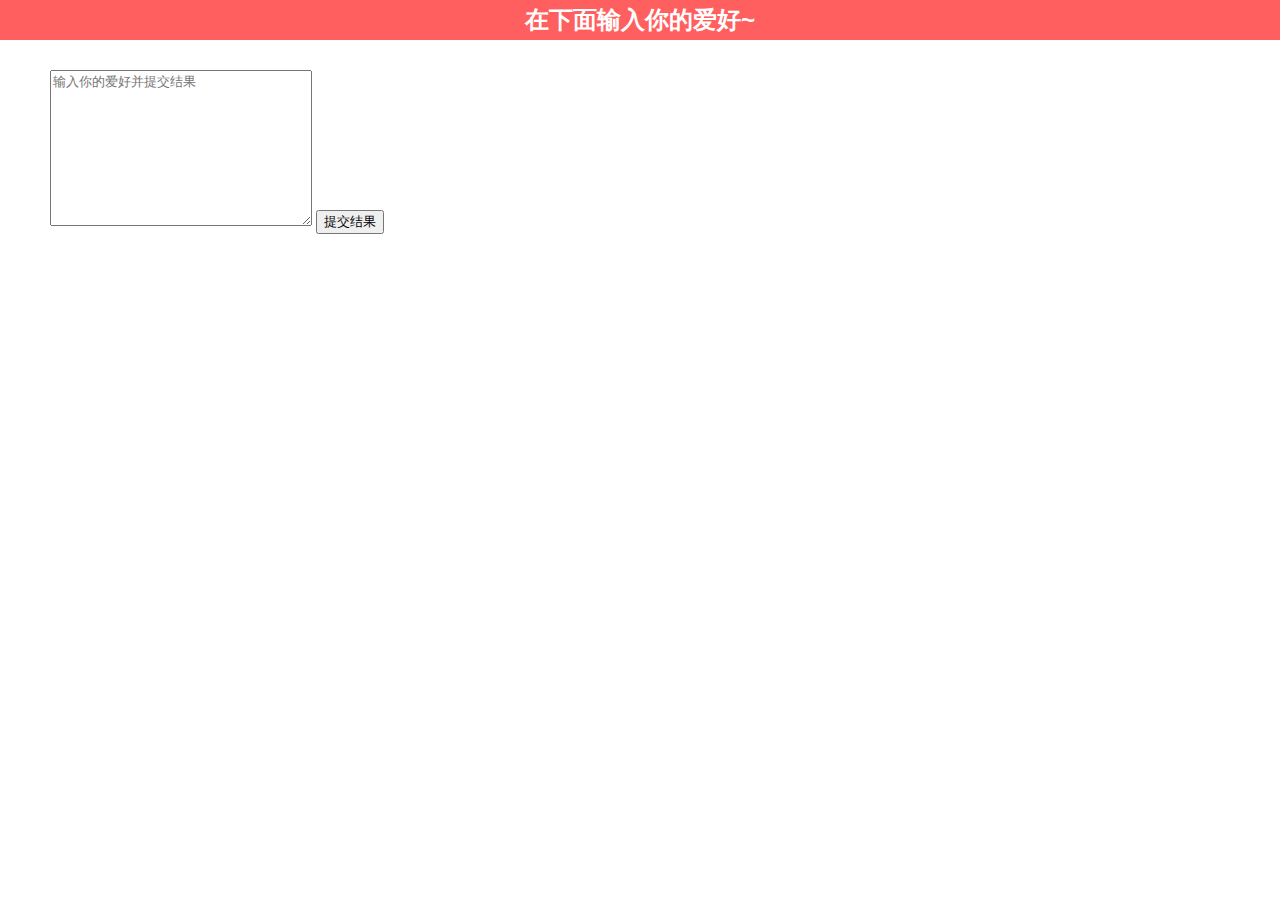
<file: TASK0002/task0002_1.html>
<!DOCTYPE html>
<html lang="en">
<head>
	<meta charset="UTF-8">
	<title>task0002_1</title>
    <link rel="stylesheet" type="text/css" href="css/style.css">
</head>
<body>
    <h2>在下面输入你的爱好~</h2>
    <div id="form-container">
        <textarea cols="30" rows="10" id="input-hobbies" placeholder="输入你的爱好并提交结果"></textarea>
        <button id="submit-btn">提交结果</button>
        <div id="warn"></div>
        <div id="output-hobbies"></div>
        <script src="js/util.js"></script>
        <script src="js/task0002_1.js"></script>
    </div>
</body>
</html>
</file>
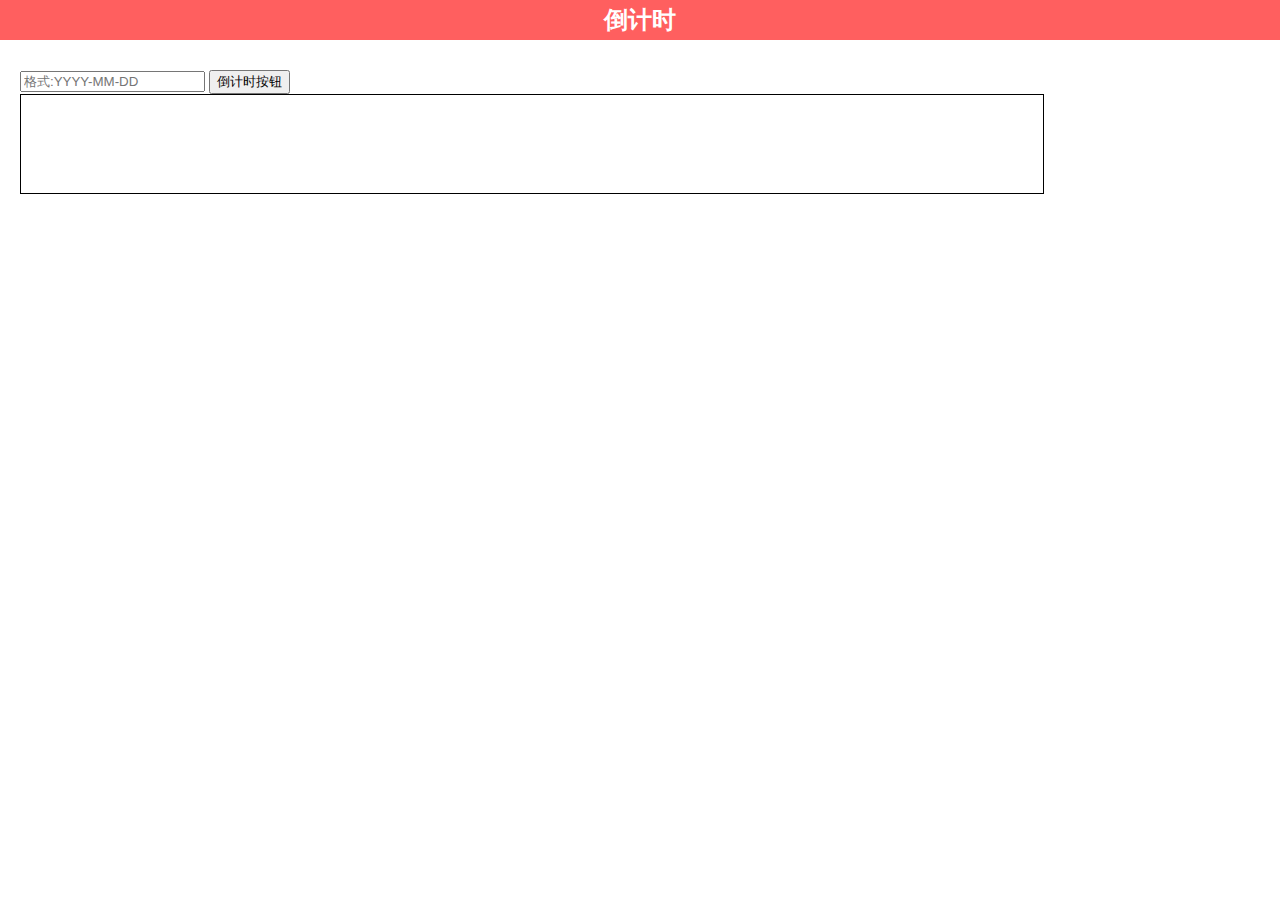
<file: TASK0002/task0002_2.html>
<!DOCTYPE html>
<html lang="en">
<head>
	<meta charset="UTF-8">
	<title>task0002_2</title>
    <link rel="stylesheet" type="text/css" href="css/style.css">
</head>
<body>
    <h2>倒计时</h2>
    <div id="time-count-down-container">
        <input type="text" placeholder="格式:YYYY-MM-DD" id="textbox">
        <button>倒计时按钮</button>
        <div id="warn"></div>
        <div id="time-container">
            <div class="future-time"></div>
            <div class="cont-down-time"></div>
        </div>
    </div>
    <script src="js/util.js"></script>
    <script src="js/task0002_2.js"></script>
</body>
</html>
</file>
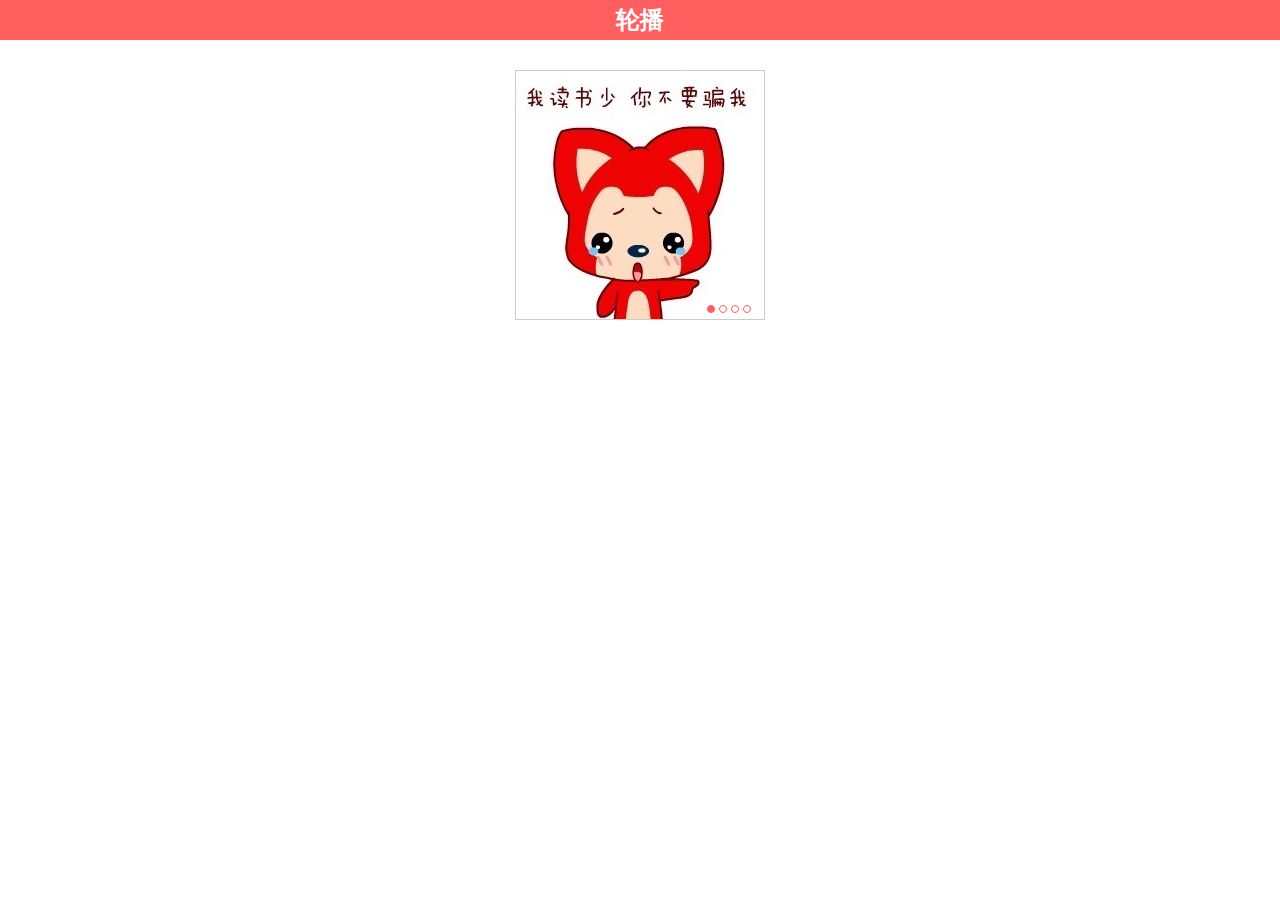
<file: TASK0002/task0002_3.html>
<!DOCTYPE html>
<html lang="en">
<head>
	<meta charset="UTF-8">
	<title>task0002_3</title>
    <link rel="stylesheet" href="css/style.css">
</head>
<body>
    <!--
     1.图片数量及URL均在HTML中写好
	 2.可以配置:轮播的顺序（正序、逆序）、是否循环、间隔时长
	 3.图片切换的动画要流畅
	 4.在轮播图下方自动生成对应图片的小点，点击小点，轮播图自动动画切换到对应的图片
	-->
    <h2>轮播</h2>
    <div id="slider-container">
        <div id="slider-content">
			<img src="img/img-1.jpg">
			<img src="img/img-2.jpg">
			<img src="img/img-3.jpg">
			<img src="img/img-4.jpg">
        </div> 
        <ul id="slider-dot">
        	<li class="active"></li>
        	<li></li>
        	<li></li>
        	<li></li>
        </ul>
    </div>
    <script src="js/util.js" ></script>
    <script src="js/task0002_3.js" ></script>
    <script>

	slider.initialize( '#slider-container',{
		is_positive_order:true,
		is_circulation:true,
		interval_time:2000
	} );

     </script>
</body>
</html>
</file>
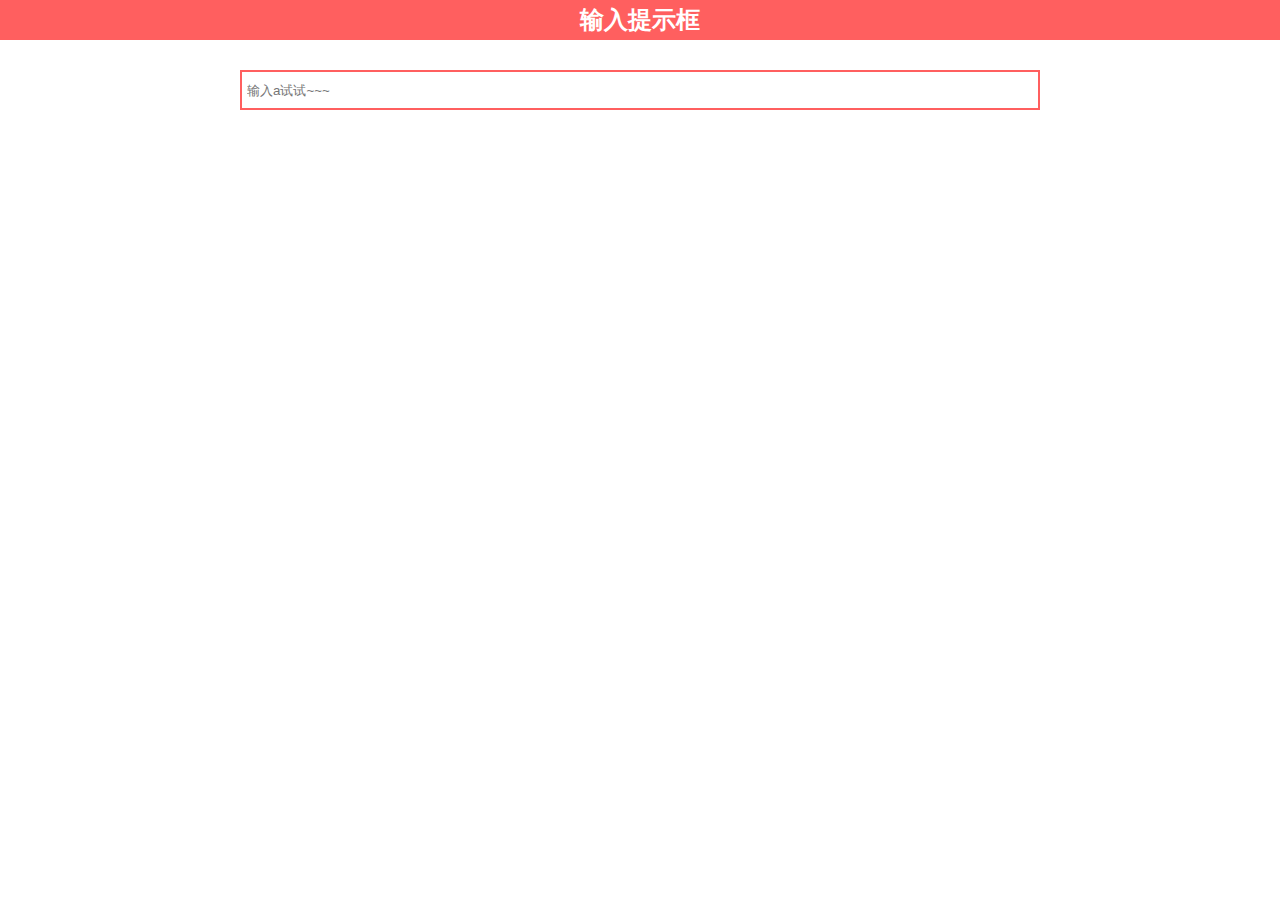
<file: TASK0002/task0002_4.html>
<!DOCTYPE html>
<html lang="en">
<head>
	<meta charset="UTF-8">
	<title>task0002_4</title>
	<link rel="stylesheet" type="text/css" href="css/style.css">
</head>
<body>
<!--1.允许使用鼠标点击选中提示栏中的某个选项
    2.允许使用键盘上下键来选中提示栏中的某个选项，回车确认选中
    选中后，提示内容变更到输入框中 -->
    <h2>输入提示框</h2>
    <div id="msg-container">
		<input type="text" id="msg" placeholder="输入a试试~~~">
		<ul id="msg-list"></ul>
    </div>
  	<script src="js/util.js"></script>
	<script type="text/javascript" src="js/task0002_4.js"></script>
</body>
</html>
</file>
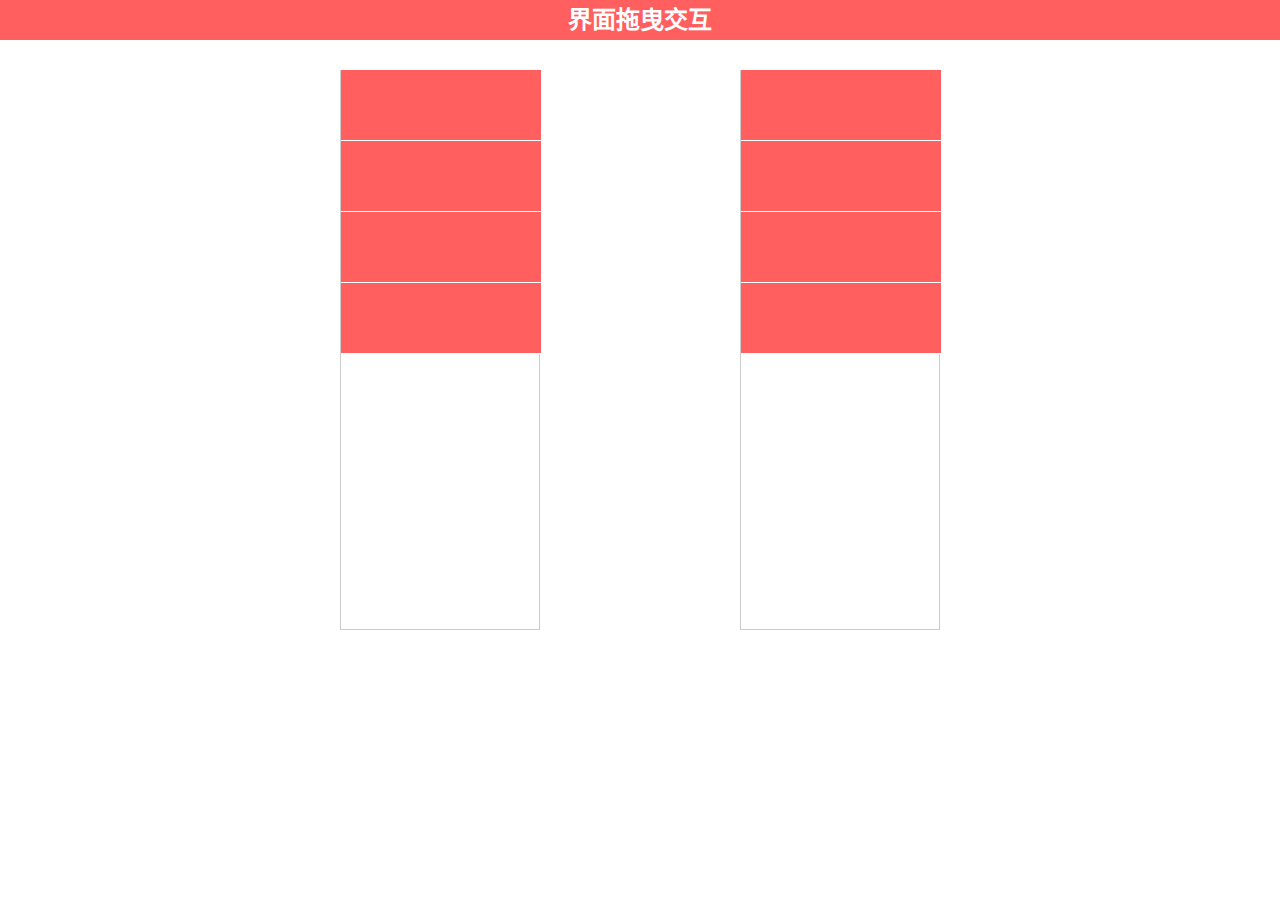
<file: TASK0002/task0002_5.html>
<!DOCTYPE html>
<html lang="zh-cn">
<head>
    <meta charset="UTF-8">
    <title>task0002_5</title>
    <link rel="stylesheet" type="text/css" href="css/style.css">
</head>
<body>
    <h2>界面拖曳交互</h2>
    <div id="drag-container" class="clearfix">
        <div id="drag-left">
            <div class="drag-block"></div>
            <div class="drag-block"></div>
            <div class="drag-block"></div>
            <div class="drag-block"></div>
        </div>
        <div id="drag-right">
            <div class="drag-block"></div>
            <div class="drag-block"></div>
            <div class="drag-block"></div>
            <div class="drag-block"></div>
        </div>
    </div>
    <script type="text/javascript" src="js/util.js"></script>
    <script type="text/javascript" src="js/task0002_5.js"></script>
    <script type="text/javascript">
    window.onload = function () {

        drag.init();
    }
    </script>
</body>
</html>
</file>
<file: TASK0002/css/style.css>
body {
    font-family : 'Hiragino Sans GB', 华文细黑, STHeiti, 微软雅黑, 'Microsoft YaHei', SimHei, 'Helvetica Neue', Helvetica, Arial, sans-serif;
}
* {
    box-sizing : border-box;
}
body,h2,ul {
    margin : 0;
}
ul {
    list-style : none;
    padding    : 0;
}
h2 {
    margin-bottom : 30px;
    text-align    : center;
    color         : #fff;
    background    : #ff5f5f;
    height        : 40px;
    line-height   : 40px;
}
a {
    text-decoration: none;
    color: #ff5f5f;
}
.clearfix:after {
    content    : '.';
    display    : block;
    visibility : hidden;
    height     : 0;
    clear      : both;
}
#task-list {
    width: 300px;
    margin: 0 auto;
}
#task-list li {
    margin-bottom: 20px;
}
/* 小练习1：表单输入交互 */
#form-container {
    margin-left: 50px;
}
/* 小练习2：倒计时 */
#time-count-down-container {
    margin-left : 20px;
}
#warn {
    color: red;
}
#time-container {
    position    : absolute;
    width       : 80%;
    padding     : 10px;
    height      : 100px;
    border      : 1px solid #000;
    line-height : 100px;
    text-align  : center;
    color       : #ccc;
}
#time-container .future-time {
    float : left;
}

/* 小练习3：轮播 */
#slider-container {
    position : relative;
    margin   : auto;
    border   : 1px solid #ccc;
    width    : 250px;
    height   : 250px;
    overflow : hidden;
}

#slider-content {
    position : absolute;
    width    : 1000px;
}
#slider-content img {
    float    : left;
}
#slider-dot {
    position   : absolute;
    bottom     : 6px;
    left       : 77%;
    cursor     : pointer;
    padding    : 0;
    margin     : 0;
}
#slider-dot li {
    float         : left;
    margin-right  : 4px;
    width         : 8px;
    height        : 8px;
    border        : 1px solid #ff5f5f;
    border-radius : 10px;
}
#slider-dot .active {
    background : #ff5f5f;
}
/* 小练习4：输入提示框 */
#msg-container {
    width  : 800px;
    margin : 0 auto;
}
#msg {
    height  : 40px;
    width   : 800px;
    padding : 5px;
    outline : none;
    border  : 2px solid #ff5f5f;
}
#msg-list {
    position   : relative;
    width      : 100%;
    border     : 1px solid #ff5f5f;
    margin-top : -2px;
    display    : none;
    cursor     : pointer;
}
#msg-list li {
    width        : 100%;
    height       : 20px;
    padding-left : 5px;
}
#msg-list li.active {

    background : #ccc;
    color      : #fff;
}
/* 小练习5：界面拖曳交互 */
#drag-container {
    position : relative;
    width    : 600px;
    margin   : auto;
 }
#drag-left,#drag-right {
    width  : 200px;
    height : 560px;
    border : 1px solid #ccc;
}
#drag-left {
    float : left;
}
#drag-right {
    float : right;
}
#drag-container .drag-block {
    position      : absolute;
    box-sizing    : content-box;
    width         : 200px;
    height        : 70px;
    border-bottom : 1px solid #fff;
    background    : #ff5f5f;
    cursor        : move;
}
</file>
<file: TASK0001/css/style.css>
/************
    Reset 
 ************/
body {
	font: 12px/1.4 SimSun sans-serif；
}
body,h1,h2,h3,p,ul {
	margin: 0;
}
button,input {
	padding: 0;
	border: none;
}
/*盒模型*/
*,*:before,*:after {
	box-sizing: border-box;
	-moz-box-sizing: border-box;
	-webkit-box-sizing: border-box;
}
/*链接*/
a {
	text-decoration: none;
	color: #fff;
}
/*列表*/
ul {
	list-style: none;
	padding: 0;
}

/************
    头部
 ************/
 .header {
 	position: relative;
 	height: 80px;
 	background: #522a5c;
 	font-size: 14px;
 }
 /*头部导航部分*/
 .clearfix {
 	overflow: hidden;
 }
 .h-nav-wrap {
 	margin: 0 auto;
 	width: 980px;
 	height: 100%;
 }

 .logo {
 	float: left;
 	margin-top: 48px;
 	color: #fff;
 }
 .h-nav {
 	float: right;
 	margin-top: 53px;
 }

 .h-nav li {
 	float: left;
 	margin-left: 28px;
 }
/*git-icon部分*/
 .t-git-icon img {
 	position: absolute;
 	bottom: 0;
 	right: 10px;
 }



/************
    主要内容
 ************/
.main {
	background: #eee;
	height: 1525px;
}
.main-inner {
	width: 980px;
	margin: 0 auto;
}

/**
 *首页
 */

/*背景图部分*/
.bg {
	position: relative;
	height: 525px;
	background-image: url('../img/banner-bg.jpg');
	color: #fff;
}
.bg-block {
	position: absolute;
	bottom: 0;
	right: 110px;
	height: 120px;
	width: 360px;
	padding: 10px 10px 30px;
    background: linear-gradient(
 	to bottom, rgba(255, 255, 255, 0.7) 0%, 
 	rgba(255, 255, 255, 0.5) 75%, 
 	rgba(255, 255, 255, 0) 100%);
}
.bg-block h2 {
	float: right;
	margin-bottom: 12px;
	font-size: 14px;
}
.bg-block p {
	clear: both;
	line-height: 150%;
	text-indent: 27px;
}

/*博文部分*/
.blog-list-wrap {
	height: 480px;
}
.blog-list {
	width: 990px;
	margin: 10px auto;
}
.blog {
	float: left;
	margin-left: 10px;
	width: 320px;
	height: 360px;
	background: #fff;
}
.blog-bg {
	margin: 10px auto 15px;
	width: 300px;
	height: 180px;
}
.b1 {
	background: url(../img/p1.phg.png);
}
.b2 {
	background: url(../img/p2.png);
}
.b3 {
	background: url(../img/p3.png);
}
.blog p {
	margin: 0 30px 25px;
	text-indent: 22px;
}
/*自我介绍部分*/
.intro-wrap {
	height: 510px;
	background: #fff;
}
.head {
	position: relative;
	top: -50px;
	margin: 0 auto;
	height: 80px;
	width: 80px;
	border-radius: 48px;
	background-image: url('../img/head.png');
}
.intro-wrap h1 {
	position: relative;
	left: 50%;
	margin-left: -74px;
	margin-bottom: 41px;
	font: 20px 'Century Gothic' ;
}
.intro-wrap p {
	margin: 0 auto;
	width: 600px;
	font-size: 14px;
	text-indent: 30px;
	line-height: 1.4;
}
/**
 * 文章
 */
.pt20 {
	padding-top: 20px;
}
/*主要内容*/
.fl-container {
	float: left;
	width: 72%;
	margin-right: 1%
}
.article {
	position: relative;
	margin-bottom: 10px;
	height: 368px;
	background: #fff;
	padding: 23px 20px 20px;
}
.article h2 {
	font-size: 16px;
	color: #a660b7;
}
.article h3 {
	font-size: 12px;
	color: #666;
}
.article p {
	text-indent: 20px;
	line-height: 1.3;
}
.push-time {
	margin-top: 36px;
	color: #999;
	float: right;
}

.index-container {
	margin: 0 auto;
	width: 81%;
}
.index-container div {
	display: inline-block;
	margin-left: 1%;
	height: 35px;
	background: #fff;
}
.index-txt {
	width: 12%;
}
.index-num {
	width: 7%;
}
.txt-center {
	text-align: center;
	line-height: 35px;
}
/*侧边栏*/
.fr-sidebar {
	float: right;
	width: 27%;
}
.fr-sidebar>div:nth-child(n) {
	margin-bottom: 10px;
	background: #fff;
}
.search {
	position: relative;
	height: 80px;
	padding: 19px;
}
.search-icon {
	display: block;
	position: absolute;
	top: 24px;
	left: 27px;
	width: 30px;
	height: 30px;
	background-image: url('../img/s-icon.png');
}
.search input {
	float: left;
	width: 76%;
	height: 40px;
	border: 1px solid #ddd;
	text-align: center;
	color: #999;	
}
.search button {
	float: left;
	height: 40px;
	width: 24%;
	background: #ddd;
	text-align: center;
	line-height: 40px;
	color: #fff;
	font-weight: bold;
}

.tag-list {
	height: 200px;
	color: #666;
}
.tag-list div:nth-child(n) {
	height: 50px;
	border-left: 4px solid #dfc6e6;
	border-bottom: 1px solid #ddd;
	padding: 18px;
	line-height: ;
}

.tag-list div:nth-child(n):hover {
	border-left: 4px solid #522a5c;
}


.cal {
	height: 240px;
	padding: 24px 20px 0; 
}
.date-select {
	margin-bottom: 20px;
	color: #773c88;
	text-align: center;
}
.date-select .pre {
	float: left;
	background: url('../img/pre-icon.png');
}
.date-select .next {
	float: right;
	background: url('../img/next-icon.png');
}
.date-select a {
	display: block;
	width: 7px;
	height: 13px;
}

table {
	color: #999;
}
th,td {
	padding: 6px 8px;
}
td.current {
	background: #773c88;
	color: #fff;
	text-align: center;
	vertical-align: center;
}

.tag-cloud {
	height: 197px;
	padding: 13px 17px 0;
	color: #773c88;
}
.tag-cloud div {
	margin-bottom: 25px;
}
.tag-cloud span:nth-child(2) {
	font-size: 30px;
}
.tag-cloud span:nth-child(3) {
	font-size: 16px;
}
.tag-cloud span:nth-child(6) {
	font-size: 24px;
}
.tag-cloud span:nth-child(9) {
	font-size: 17px;
}
.tag-cloud span:nth-child(13) {
	font-size: 22px;
}
.tag-cloud span:nth-child(14) {
	font-size: 16px;
}

/**
 * 作品
 */
/*主要内容*/
.tab-menu>div {
	float: left;
	height: 50px;
	padding: 18px 20px 20px;
	border-top: 4px solid #dfc6e6;
	border-left: 1px solid #eee;
	border-bottom: 1px solid #eee;
	background: #fff;
	text-align: center;
	line-height: 10px;
}
.tab-menu>div:nth-child(1):hover {
	border-top: 4px solid #ccd;
}
.tab-menu>div:nth-child(2):hover {
	border-top: 4px solid #522a5c;
}
.tab-menu>div:nth-child(3):hover {
	border-top: 4px solid #5900b2;
}
.tab-menu>div:nth-child(4):hover {
	border-top: 4px solid #8c2300;
}
.tab-menu>div:nth-child(5):hover {
	border-top: 4px solid #d9a300;
}

.works-menu {
	background: #fff;
	padding: 19px 20px;
	margin-bottom: 10px;
	color: #fff;
}
.works-menu::after {
	content: '.';
	display: table;
	clear: both;
}

.works-l {
	float: left;
}
.works-r {
	float: right;
}
.works-menu>div {
	width: 330px;
}
.columns {
	-webkit-column-count: 2;
	-webkit-column-gap: 10px;
	-moz-column-count: 2;
	-moz-column-gap: 10px;
}
.work {
	margin-bottom: 10px;
}
.work-info {
	position: relative;
	padding: 10px 40px;
}
.bg-a {
	background: #d9a300;
}
.bg-j {
	background: #522a5c;
}
.bg-f {
	background: #8c2300;
}
.bg-u {
	background: #5900b2;
}
.work-letter {
	position: absolute;
	top: 10px;
	left: 5px;
	width: 30px;
	height: 30px;
	border: 1px solid #999;
	border-radius: 20px;
	text-align: center;
	line-height: 30px;
}




.more-container {
	height: 50px;
	background: #fff;
}
.more {
	text-align: center;
	line-height: 50px;
}
.more-icon {
	position: relative;
	top: 4px;
	display: inline-block;
	margin-right: 12px;
	height: 18px;
	width: 20px;
	background-image: url(../img/more-icon.png);
}
.more-txt {
	color: #666;
}
/*侧边栏*/
.pop-rank-container {
	height: 240px;
	padding: 20px 0 0 12px;
	background: #fff;
}
.pop-txt {
	margin-bottom: 26px;
	color: #666;
	font-size: 16px;
}
.pop-rank ul {
	float: left;
	margin-right: 11px;
}
.rank-order>li:nth-child(n) {
	margin-bottom: 12px;
	width: 17px;
	height: 17px;
	border-radius: 10px;
	background: #522a5c;
	color: #fff;
	text-align: center;
	line-height: 19px;
}
.rank-rate>li:nth-child(n) {
	margin-bottom: 12px;
	width: 102px;
	height: 17px;
	border: 1px solid #532b5d;
}
.rank-rate li div {
	height: 100%;
	background: #522a5c;
}
.rank-name>li:nth-child(n) {
	margin-bottom: 12px;
}

/**
 * 关于
 */
.pb26 {
	padding-bottom: 25px;
}
.pt100 {
	padding-top: 100px;
}
.main-inner.about {
	position: relative;
	background: #fff;
	height: 1400px;
}
.intro-head {
	position: relative;
	top: -70px;
	margin: 0 auto;
	width: 180px;
	height: 180px;
	border: 10px solid #eee;
	border-radius: 90px;
	background: url('../img/b-head.png');
	z-index: 1;
}
.intro-info div:nth-child(n) {
	position: relative;
	margin: 0 auto;
	width: 110px;
	height: 110px;
	border: 5px solid #eee;
	border-radius: 54px;
	z-index: 1;
}
.intro-info div:nth-child(1) {
    top: 70px;
	background: url('../img/info-1.png');
}
.intro-info div:nth-child(2) {
	top: 190px;
	background: url('../img/info-2.png');
}
.intro-info div:nth-child(3) {
	top: 460px;
	background: url('../img/info-3.png');
}

.intro-date div:nth-child(n) {
	position: relative;
	margin: 0 auto;
	width: 69px;
	height: 33px;
	border: 5px solid #eee;
	border-radius: 22px;
	background: #fff;
	text-align: center;
	line-height: 33px;
	z-index: 1;
}
.intro-date div:nth-child(1) {
	top: 130px;
}
.intro-date div:nth-child(2) {
	top: 175px;
}
.intro-date div:nth-child(3) {
	top: 215px;
}
.intro-date div:nth-child(4) {
	top: 390px;
}
.intro-date div:nth-child(5) {
	top: 450px;
}

.intro-txt>div {
	position: absolute;
	left: 200px;
}
.self-intro-txt {
	top: 120px;
}

.connect-intro-txt {
	top: 390px;
}

.educate-intro-txt {
	top: 630px;
}

.work-intro-txt {
	top: 1000px;
}
.intro-txt div div {
	float: right;
	width: 320px;
	margin-left: 300px;
	line-height: 1.8;
}
.intro-txt h1 {
	float: left;
}
.educate-intro-txt div p {
	margin-top: 8px;
	margin-bottom: 50px;
}
.work-intro-txt div p {
	margin-bottom: 48px;
	margin-top: -2px;
}



.central-line {
	position: absolute;
	top: 22px;
	left: 50%;
	margin-left: -2.5px;
	width: 5px;
	height: 100%;
	background: #eee;
}

 /************
    底部
 ************/
 .footer {
 	position: relative;
 	height: 395px;
 	background: #000;
 	color: #fff;
 }
/*底部导航部分*/
 .f-nav-wrap {
 	position: relative;
 	height: 35px;
 	border-bottom: 1px solid #333;
 }
 .f-nav {
 	position: absolute;
 	left: 50%;
 	margin-left: -114px;
 	line-height: 35px; 
 }

 .f-nav li {
 	float: left;
 	margin-left: 25px;
 }
/*底部列表部分*/
 .list-wrap {
 	margin-top: 43px;
 	color: #ccc;
 }

 .list {
 	float: left;
 	margin-left: 155px;
 }
 .list li:first-child {
 	margin-bottom: 31px;
 }
 .list li:nth-child(n+2) {
 	margin-bottom: 12px;
 }
 .list li a:hover {
 	text-decoration: underline;
 }
/*底部git-icon部分*/
.git-icon-wrap {
	position: absolute;
	bottom: 0;
	left: 50%;
	margin-left: -32px;
}
.copyright {
	margin-bottom: 20px;
}
.f-git-icon img {
	position: relative;
	left: 10px;
}
</file>
